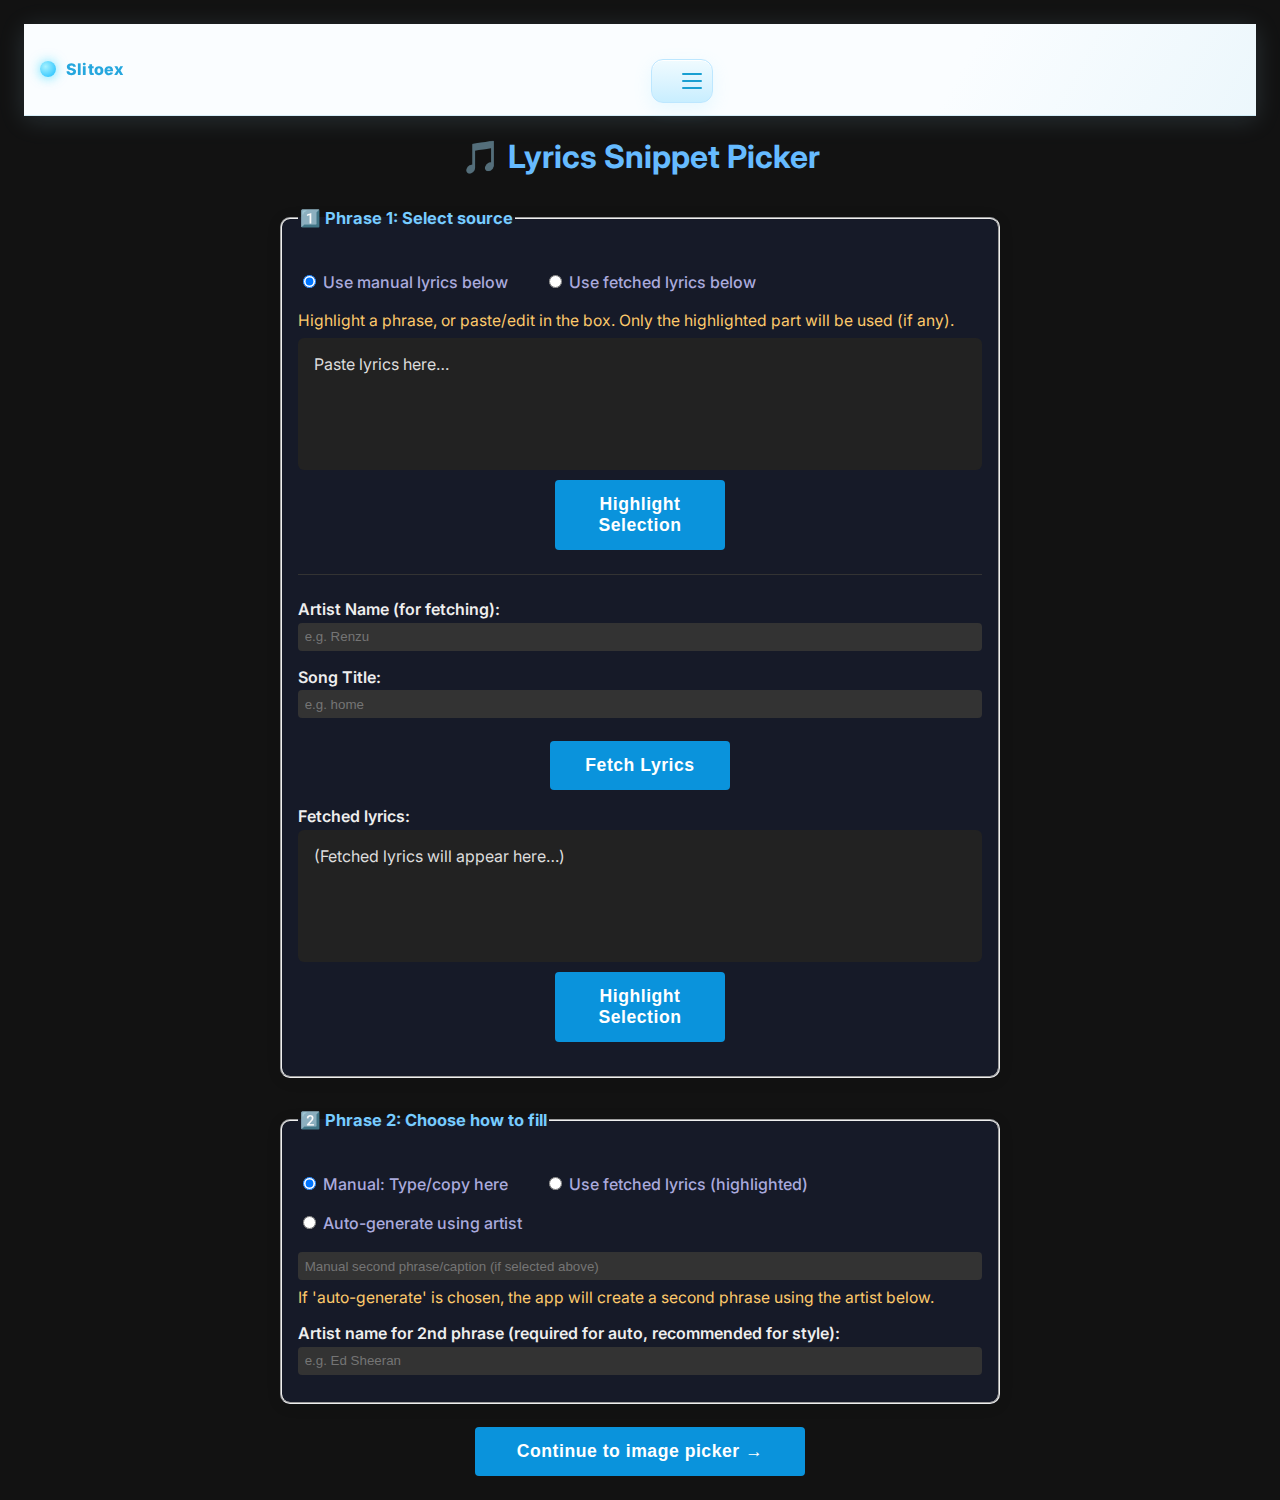
<file: templates/lyrics.html>
<!DOCTYPE html>
<html lang="en">
<head>
  <meta charset="UTF-8"/>
  <meta name="viewport" content="width=device-width, initial-scale=1"/>
  <title>Lyrics Snippet Picker</title>
  <style>
  @import url('https://fonts.googleapis.com/css2?family=Inter:wght@400;600&display=swap');
  body { background:#121212; color:#eee; font-family:'Inter',sans-serif; padding:1em; }
  .container { max-width:720px; margin:0 auto; }
  h1 { text-align:center; color:#6bf; }
  .lyrics-box {
    background:#222; color:#ddd; padding:1em; border-radius:6px;
    min-height:100px; white-space:pre-wrap; overflow:auto;
  }
  label { display:block; margin-top:1em; margin-bottom:0.2em; font-weight:600; }
  input[type=text] {
    width:100%; padding:0.5em; border:none; border-radius:4px;
    background:#333; color:#eee; box-sizing:border-box;
  }
  button {
    margin-top:1.3em; padding:0.8em 1.7em; border:none; border-radius:4px;
    background:#0a93dc; color:#fff; font-size:1.1rem; cursor:pointer;
    transition:background .2s;
    display:block; width:100%; max-width:330px; margin-left:auto; margin-right:auto;
    font-weight:600;
    letter-spacing:0.03em;
  }
  button:hover { background:#097cb0; }
  hr { border:none; border-top:1px solid #333; margin:1.5em 0; }
  mark { background:#ffd54f; color:#000; }
  .choice-group { background:#161a28; border-radius:10px; margin:2em 0 0.7em 0; padding:1.2em 1em 1.7em 1em; box-shadow:0 2px 16px #00131c15;}
  .choice-group legend { color:#7cf; font-size:1.03em; font-weight:700; margin-bottom:0.3em;}
  .radio-row { margin:0.2em 0 1em 0; }
  .radio-row label { font-weight:500; color:#aad; margin-right:2em; display:inline-block;}
  .choice-note { color:#fdc96b; font-size:0.98em; margin-bottom:0.5em; }
  .choice-2-radio-row label { min-width:160px; }
  .lyrics-box[contenteditable="true"]:focus {outline:2px solid #0a93dc;}
  </style>
</head>
<body>

  <header id="slito-header" class="slito-header">

  <a class="slito-brand" href="https://slitoex.dzrenzu.com" aria-label="Slitoex home">
    <span class="slito-brand__orb" aria-hidden="true"></span>
    Slitoex
  </a>

  <button class="slito-burger" aria-label="Open menu" aria-controls="slito-overlay" aria-expanded="false">
    <span class="slito-burger__lines" aria-hidden="true"></span>
  </button>

  <!-- Full-screen overlay menu -->
  <div id="slito-overlay" class="slito-overlay" hidden>
    <div class="slito-overlay__backdrop" data-close></div>

    <nav class="slito-sheet" role="dialog" aria-modal="true" aria-label="Site menu">
      <div class="slito-sheet__top">
        <a class="slito-brand slito-brand--in-sheet" href="https://slitoex.dzrenzu.com">
          <span class="slito-brand__orb" aria-hidden="true"></span>
          Slitoex
        </a>
        <button class="slito-close" aria-label="Close menu" data-close>
          <span class="slito-close__x" aria-hidden="true"></span>
        </button>
      </div>

      <div class="slito-sheet__body">
        <!-- Column 1: Slitoex -->
        <section class="slito-col">
          <h3 class="slito-col__title">Slitoex</h3>
          <ul class="slito-list" role="menu">
            <li role="none">
              <a role="menuitem" href="https://slitoex.dzrenzu.com/" data-nav>Home</a>
            </li>
            <li role="none">
              <a role="menuitem" href="/marketplace" data-nav>Marketplace</a>
            </li>
            <li role="none">
              <a role="menuitem" href="/dashboard" data-nav>Dashboard</a>
            </li>
          </ul>
        </section>

        <!-- Column 2: Dzrenzu -->
        <section class="slito-col">
          <h3 class="slito-col__title">Dzrenzu</h3>
          <ul class="slito-list" role="menu">
            <li role="none">
              <a role="menuitem" href="https://dzrenzu.com" target="_blank" rel="noopener" data-external>Affiliate Program</a>
            </li>
            <li role="none">
            </li>
            <li role="none">
              <a role="menuitem" href="https://dzrenzu.com/beinganartist" target="_blank" rel="noopener" data-external>Being an Artist is easier than ever</a>
            </li>
            <li role="none" aria-disabled="true" class="slito-disabled">
              <span>Slito EX Pro <em class="slito-badge">Coming soon</em></span>
            </li>
          </ul>
        </section>
      </div>

      <footer class="slito-sheet__foot">
        <small>© <span id="slito-year"></span> Slitoex • Crafted by Dzrenzu</small>
      </footer>
    </nav>
  </div>
</header>
<!-- =================== /SLITOEX FULL-SCREEN MENU =================== -->

<script>
document.addEventListener('DOMContentLoaded', () => {
  const h = document.getElementById('slito-header');
  if (h && h.parentElement !== document.body) {
    document.body.insertBefore(h, document.body.firstChild);
  }
});
</script>

<style>
  /* Uses your Inter font + aero/cyan feel */
  :root{
    --slito-cyan-1:#2ad0ff;
    --slito-cyan-2:#57c4ff;
    --slito-teal:#20e6c2;
    --slito-ink:#0b3d54;
    --slito-ink-soft:#257aa3;
    --slito-white:#ffffff;
    --slito-line:rgba(17,159,214,.15);
    --slito-glass:rgba(255,255,255,.75);
    --slito-bg-grad:linear-gradient(140deg,#f6fbff 0%,#d6f2ff 50%,#f3fcff 100%);
  }

  /* ===== Top bar (minimal, matches your vibe) ===== */
  .slito-header{
    position:sticky; top:0; z-index:10000;
    display:flex; align-items:center; justify-content:space-between;
    padding:12px 16px;
    background: linear-gradient(120deg, #fafdff 75%, #ecf7fc 100%);
    border-bottom:1px solid var(--slito-line);
    box-shadow: 0 4px 24px #b0e4ff26;
    backdrop-filter: blur(6px);
  }
  .slito-brand{
    position:relative; display:inline-flex; gap:10px; align-items:center;
    font-weight:800; letter-spacing:.2px; color:#26a7de; text-decoration:none;
  }
  .slito-brand--in-sheet{ color:#0677a8; }
  .slito-brand__orb{
    width:16px; height:16px; border-radius:50%;
    background: radial-gradient(circle at 35% 35%, #a6f1ff 0%, #24c2ff 90%);
    box-shadow: 0 0 12px #26d7ff80, 0 2px 10px #81eaff66;
  }

  /* ===== 3 stripes → X button ===== */
  .slito-burger, .slito-close{
    width:44px; height:44px; display:grid; place-items:center;
    background:linear-gradient(180deg,#f0fbff,#d9f3ff 60%,#c8eeff);
    border:1.5px solid #bde7ff; border-radius:12px; cursor:pointer;
    box-shadow: inset 0 1px 0 #fff, 0 6px 18px #84e3ff2a;
  }
  .slito-burger:focus-visible, .slito-close:focus-visible{ outline:2px solid #53d8ff; outline-offset:2px; }

  .slito-burger__lines, .slito-close__x{
    position:relative; width:20px; height:2px; border-radius:2px; background:#189fd2;
    transition: transform .22s ease, background .2s ease, opacity .2s ease;
  }
  .slito-burger__lines::before, .slito-burger__lines::after{
    content:""; position:absolute; left:0; width:20px; height:2px; border-radius:2px; background:#189fd2;
    transition: transform .22s ease, opacity .2s ease;
  }
  .slito-burger__lines::before{ top:-7px; }
  .slito-burger__lines::after { top: 7px; }

  /* When menu open: morph to X */
  .slito-header.is-open .slito-burger__lines{ background:transparent; }
  .slito-header.is-open .slito-burger__lines::before{ transform: translateY(7px) rotate(45deg); }
  .slito-header.is-open .slito-burger__lines::after { transform: translateY(-7px) rotate(-45deg); }

  /* ===== Full-screen overlay ===== */
  .slito-overlay[hidden]{ display:none; }
  .slito-overlay{
    position:fixed; inset:0; z-index:9999;
    display:grid; grid-template-rows: 1fr; /* sheet sits above backdrop */
  }
  .slito-overlay__backdrop{
    position:absolute; inset:0;
    background:
      radial-gradient(120vw 60vh at 20% -10%, #c3edffcc 0%, #b8e4fa88 60%, transparent 85%),
      radial-gradient(100vw 60vh at 80% 110%, #b3ffe9bb 0%, transparent 70%),
      linear-gradient(135deg, #e7f7ffcc, #c9efffaa 70%);
    backdrop-filter: blur(8px);
  }

  /* ===== Slide-in sheet (fills page; vertical content) ===== */
  .slito-sheet{
    position:relative; inset:0; display:flex; flex-direction:column;
    width:100%; height:100%;
    padding: clamp(14px, 2vw, 22px);
    animation: slitoIn .32s cubic-bezier(.45,0,.15,1);
  }
  @keyframes slitoIn {
    from { opacity:0; transform: translateY(12px); }
    to   { opacity:1; transform: translateY(0); }
  }

  .slito-sheet__top{
    display:flex; align-items:center; justify-content:space-between;
    padding: 6px 2px 8px;
  }

  .slito-sheet__body{
    flex:1;
    display:grid;
    grid-template-columns: repeat(2, minmax(260px, 1fr));
    gap: clamp(16px, 3vw, 28px);
    margin-top: clamp(8px, 1.5vw, 14px);
  }
  @media (max-width: 820px){
    .slito-sheet__body{ grid-template-columns: 1fr; }
  }

  .slito-col{
    background: linear-gradient(120deg, #fafdff 80%, #e1f6ff 100%);
    border: 1.5px solid #c9efff;
    border-radius: 18px;
    padding: clamp(14px, 2vw, 18px);
    box-shadow: 0 6px 26px #b0e4ff26, inset 0 1px 0 #fff;
  }
  .slito-col__title{
    margin:0 0 10px; padding-bottom:8px;
    font: 800 13px/1 Inter, system-ui, -apple-system, Segoe UI, Roboto, Arial, sans-serif;
    text-transform: uppercase; letter-spacing:.14em; color:#1699d2;
    border-bottom:1px dashed #bde7ff;
  }

  .slito-list{ list-style:none; margin:0; padding:0; display:flex; flex-direction:column; gap:8px; }
  .slito-list a{
    display:flex; align-items:center; justify-content:space-between; gap:10px;
    text-decoration:none;
    padding: 12px 14px;
    border-radius: 12px;
    color:#0f5f84; font-weight:800; letter-spacing:.02em;
    background:
      radial-gradient(120px 60px at 30% 15%, #ffffffbb 0%, #ffffff00 65%),
      linear-gradient(180deg, #f0fbff 0%, #d9f3ff 55%, #c8eeff 100%);
    border: 2px solid #bde7ff;
    box-shadow: inset 0 1px 0 #fff, 0 8px 24px #7fe4ff2a, 0 2px 12px #64d9ff18;
    transition: transform .08s ease, box-shadow .22s ease, border-color .18s ease, color .18s ease, background .22s ease;
  }
  .slito-list a:hover{
    transform: translateY(1px);
    color:#07465a;
    border-color:#53d8ff;
    box-shadow: inset 0 1px 0 #fff, 0 14px 32px #86e8ff3b, 0 4px 18px #5bd4ff33;
    background:
      radial-gradient(120px 60px at 32% 14%, #ffffffc6 0%, #ffffff00 65%),
      linear-gradient(180deg, #e9fbff 0%, #d1f3ff 55%, #bfeeff 100%);
  }
  .slito-list a[aria-current="page"],
  .slito-list a.is-active{
    color:#043d52;
    border-color:#21c7ff;
    background:
      radial-gradient(140px 80px at 30% 12%, #ffffffd6 0%, #ffffff00 70%),
      linear-gradient(180deg, #d8f4ff 0%, #bdeaff 55%, #8fddff 100%);
    box-shadow: inset 0 1px 0 #fff, 0 14px 38px #7fe4ff55, 0 6px 20px #5bd4ff3a;
  }

  .slito-disabled{
    opacity:.72;
    color:#598aa3;
    user-select:none;
    display:flex; align-items:center;
  }
  .slito-disabled > span{
    display:flex; align-items:center; gap:.6rem;
    padding: 12px 14px;
    border-radius:12px;
    background: linear-gradient(180deg, #f4faff, #e8f6ff);
    border: 2px dashed #bde7ff;
  }
  .slito-badge{
    font-style: normal;
    font-size: 12px;
    padding:.25rem .5rem;
    border-radius:999px;
    color:#0a5b3f;
    background:linear-gradient(180deg,#effff7,#c6ffe1);
    border:1px solid #9df3cf;
  }

  .slito-sheet__foot{
    margin-top: clamp(10px, 2vw, 16px);
    text-align:center;
    color:#5e8aa0;
  }

  /* Overlay closing affordances */
  .slito-overlay__backdrop[data-close]{ cursor: pointer; }

  /* Body scroll lock when open */
  body.slito-lock{ overflow:hidden; }

  /* Reduce motion respect */
  @media (prefers-reduced-motion: reduce){
    .slito-burger__lines, .slito-close__x,
    .slito-overlay, .slito-sheet, .slito-list a{ transition:none !important; animation:none !important; }
  }
</style>

<script>
  (function(){
    const header   = document.querySelector('.slito-header');
    const burger   = header.querySelector('.slito-burger');
    const overlay  = document.getElementById('slito-overlay');
    const backdrop = overlay.querySelector('.slito-overlay__backdrop');
    const closeBtn = overlay.querySelector('.slito-close');
    const focusablesSel = 'a[href], button:not([disabled]), [tabindex]:not([tabindex="-1"])';

    // Year
    const y = document.getElementById('slito-year');
    if (y) y.textContent = new Date().getFullYear();

    function openMenu(){
      overlay.hidden = false;
      header.classList.add('is-open');
      document.body.classList.add('slito-lock');
      burger.setAttribute('aria-expanded', 'true');

      // focus trap: focus first focusable in sheet
      const first = overlay.querySelector(focusablesSel);
      first && first.focus();
      document.addEventListener('keydown', onKeydown);
      document.addEventListener('focus', trapFocus, true);
    }
    function closeMenu(){
      overlay.hidden = true;
      header.classList.remove('is-open');
      document.body.classList.remove('slito-lock');
      burger.setAttribute('aria-expanded', 'false');
      burger.focus();
      document.removeEventListener('keydown', onKeydown);
      document.removeEventListener('focus', trapFocus, true);
    }
    function onKeydown(e){
      if (e.key === 'Escape') closeMenu();
      if (e.key === 'Tab') {
        // keep focus inside
        const items = overlay.querySelectorAll(focusablesSel);
        if (!items.length) return;
        const first = items[0], last = items[items.length - 1];
        if (e.shiftKey && document.activeElement === first){ last.focus(); e.preventDefault(); }
        else if (!e.shiftKey && document.activeElement === last){ first.focus(); e.preventDefault(); }
      }
    }
    function trapFocus(e){
      if (!overlay.hidden && !overlay.contains(e.target)) {
        const first = overlay.querySelector(focusablesSel);
        first && first.focus();
      }
    }

    burger.addEventListener('click', () => (overlay.hidden ? openMenu() : closeMenu()));
    backdrop.addEventListener('click', closeMenu);
    closeBtn.addEventListener('click', closeMenu);

    // Close when a menu link is clicked (use data-nav / data-external)
    overlay.addEventListener('click', (e)=>{
      const link = e.target.closest('a[data-nav], a[data-external]');
      if (link) closeMenu();
    });

    // Active link highlight for internal paths
    (function highlightActive(){
      try{
        const here = location.pathname.replace(/\/+$/, '') || '/';
        const links = overlay.querySelectorAll('a[data-nav]');
        links.forEach(a=>{
          const path = a.getAttribute('href');
          if (!path || !path.startsWith('/')) return;
          const norm = path.replace(/\/+$/, '') || '/';
          if (here === norm || (norm !== '/' && here.startsWith(norm))) {
            a.classList.add('is-active');
            a.setAttribute('aria-current', 'page');
          }
        });
      }catch(_){}
    })();
  })();
</script>

  <div class="container">
    <h1>🎵 Lyrics Snippet Picker</h1>

    <fieldset class="choice-group">
      <legend>1️⃣ Phrase 1: Select source</legend>
      <div class="radio-row">
        <label><input type="radio" name="phrase1-choice" value="manual" checked> Use manual lyrics below</label>
        <label><input type="radio" name="phrase1-choice" value="fetched"> Use fetched lyrics below</label>
      </div>
      <div class="choice-note">Highlight a phrase, or paste/edit in the box. Only the highlighted part will be used (if any).</div>
      <div id="manual-lyrics" class="lyrics-box" contenteditable="true">Paste lyrics here…</div>
      <button id="highlight-manual" type="button" style="margin-top:0.6em; margin-bottom:0.4em; max-width:170px;">Highlight Selection</button>
      <hr>
      <label>Artist Name (for fetching):</label>
      <input type="text" id="artist-input" placeholder="e.g. Renzu"/>
      <label>Song Title:</label>
      <input type="text" id="title-input" placeholder="e.g. home"/>
      <button id="fetch-lyrics" type="button" style="max-width:180px;">Fetch Lyrics</button>
      <div id="fetch-error" style="color:#f77; font-size:0.97em;"></div>
      <label style="margin-top:1em;">Fetched lyrics:</label>
      <div id="fetched-lyrics" class="lyrics-box">(Fetched lyrics will appear here…)</div>
      <button id="highlight-fetched" type="button" style="margin-top:0.6em; margin-bottom:0.4em; max-width:170px;">Highlight Selection</button>
    </fieldset>

    <fieldset class="choice-group">
      <legend>2️⃣ Phrase 2: Choose how to fill</legend>
      <div class="radio-row choice-2-radio-row">
        <label><input type="radio" name="phrase2-choice" value="manual" checked> Manual: Type/copy here</label>
        <label><input type="radio" name="phrase2-choice" value="fetched"> Use fetched lyrics (highlighted)</label>
        <label><input type="radio" name="phrase2-choice" value="auto"> Auto-generate using artist</label>
      </div>
      <input id="lyric-second-phrase-input" type="text" maxlength="220" placeholder="Manual second phrase/caption (if selected above)"/>
      <div class="choice-note" style="margin-top:0.5em;">If 'auto-generate' is chosen, the app will create a second phrase using the artist below.</div>
      <label for="lyric-artist-input" style="margin-top:1em;">Artist name for 2nd phrase (required for auto, recommended for style):</label>
      <input id="lyric-artist-input" type="text" maxlength="60" placeholder="e.g. Ed Sheeran"/>
    </fieldset>

    <button id="lyric-continue-btn" type="button">Continue to image picker &rarr;</button>
  </div>

  <script>
    // Highlight helper
    function surroundSelection(containerId) {
      const container = document.getElementById(containerId);
      const sel = window.getSelection();
      if (!sel.rangeCount) return alert('Select some text first!');
      const range = sel.getRangeAt(0);
      if (!container.contains(range.commonAncestorContainer)) {
        return alert('Select text inside the lyrics box.');
      }
      const mark = document.createElement('mark');
      try {
        range.surroundContents(mark);
      } catch {
        alert('Cannot highlight that selection. Make sure it’s continuous text.');
      }
      sel.removeAllRanges();
    }

    document.getElementById('highlight-manual')
      .addEventListener('click', () => surroundSelection('manual-lyrics'));
    document.getElementById('highlight-fetched')
      .addEventListener('click', () => surroundSelection('fetched-lyrics'));

    // Genius lyrics fetch
    document.getElementById('fetch-lyrics').addEventListener('click', async function() {
      const a = document.getElementById('artist-input').value.trim();
      const t = document.getElementById('title-input').value.trim();
      const errorBox = document.getElementById('fetch-error');
      if (!a||!t) return errorBox.textContent = 'Enter both artist and song title.';
      errorBox.textContent = '';
      const box = document.getElementById('fetched-lyrics');
      box.textContent = 'Loading…';
      try {
        const res = await fetch(`/api/lyrics/genius?artist=${encodeURIComponent(a)}&title=${encodeURIComponent(t)}`);
        const j   = await res.json();
        if (j.error) box.textContent = `Error: ${j.error}`;
        else         box.textContent = j.lyrics;
      } catch(e) {
        box.textContent = 'Error fetching lyrics.';
        errorBox.textContent = 'Network or server error.';
      }
    });

    // Autofill artist2 when artist is typed (for user help)
    document.getElementById('artist-input').addEventListener('input', e => {
      const val = e.target.value;
      const art2 = document.getElementById('lyric-artist-input');
      if (!art2.value) art2.value = val;
    });

    document.getElementById('lyric-continue-btn').addEventListener('click', function() {
      // --- Phrase 1
      let phrase1 = '';
      const p1choice = document.querySelector('input[name="phrase1-choice"]:checked').value;
      if (p1choice === 'manual') {
        const manual = document.getElementById('manual-lyrics');
        const mMark = manual.querySelector('mark');
        if (mMark && mMark.innerText.trim()) phrase1 = mMark.innerText.trim();
        else phrase1 = manual.innerText.trim();
        if (!phrase1 || phrase1 === 'Paste lyrics here…') {
          alert('Enter or paste manual lyrics and/or highlight a phrase.');
          return;
        }
      } else {
        const fetched = document.getElementById('fetched-lyrics');
        const fMark = fetched.querySelector('mark');
        if (fMark && fMark.innerText.trim()) phrase1 = fMark.innerText.trim();
        else phrase1 = fetched.innerText.trim();
        if (!phrase1 || phrase1.includes('Fetched lyrics') || phrase1.includes('Loading…')) {
          alert('Fetch lyrics first and/or highlight a phrase.');
          return;
        }
      }
      // --- Phrase 2
      let phrase2 = '';
      let artist2 = document.getElementById('lyric-artist-input').value.trim();
      const p2choice = document.querySelector('input[name="phrase2-choice"]:checked').value;

      if (p2choice === 'manual') {
        phrase2 = document.getElementById('lyric-second-phrase-input').value.trim();
        if (!phrase2) {
          alert('Please enter your manual second phrase.');
          return;
        }
      } else if (p2choice === 'fetched') {
        const fetched = document.getElementById('fetched-lyrics');
        const fMark = fetched.querySelector('mark');
        if (fMark && fMark.innerText.trim()) phrase2 = fMark.innerText.trim();
        else phrase2 = fetched.innerText.trim();
        if (!phrase2 || phrase2.includes('Fetched lyrics') || phrase2.includes('Loading…')) {
          alert('Fetch lyrics and/or highlight a phrase for phrase 2.');
          return;
        }
      } else if (p2choice === 'auto') {
        if (!artist2) {
          alert('Please enter the artist name for the auto-generated phrase.');
          return;
        }
        // phrase2 left blank on purpose for app to fill with template later.
        phrase2 = '';
      }

      // Save everything to localStorage for the main app:
      localStorage.setItem('lyricSnippet', phrase1);
      if (artist2) localStorage.setItem('lyricArtist', artist2);
      else localStorage.removeItem('lyricArtist');
      if (phrase2 && p2choice !== 'auto') localStorage.setItem('lyricSecond', phrase2);
      else localStorage.removeItem('lyricSecond');
      localStorage.setItem('lyricSecondMode', p2choice);

      window.location.href = '/';
    });
  </script>
</body>
</html>
</file>
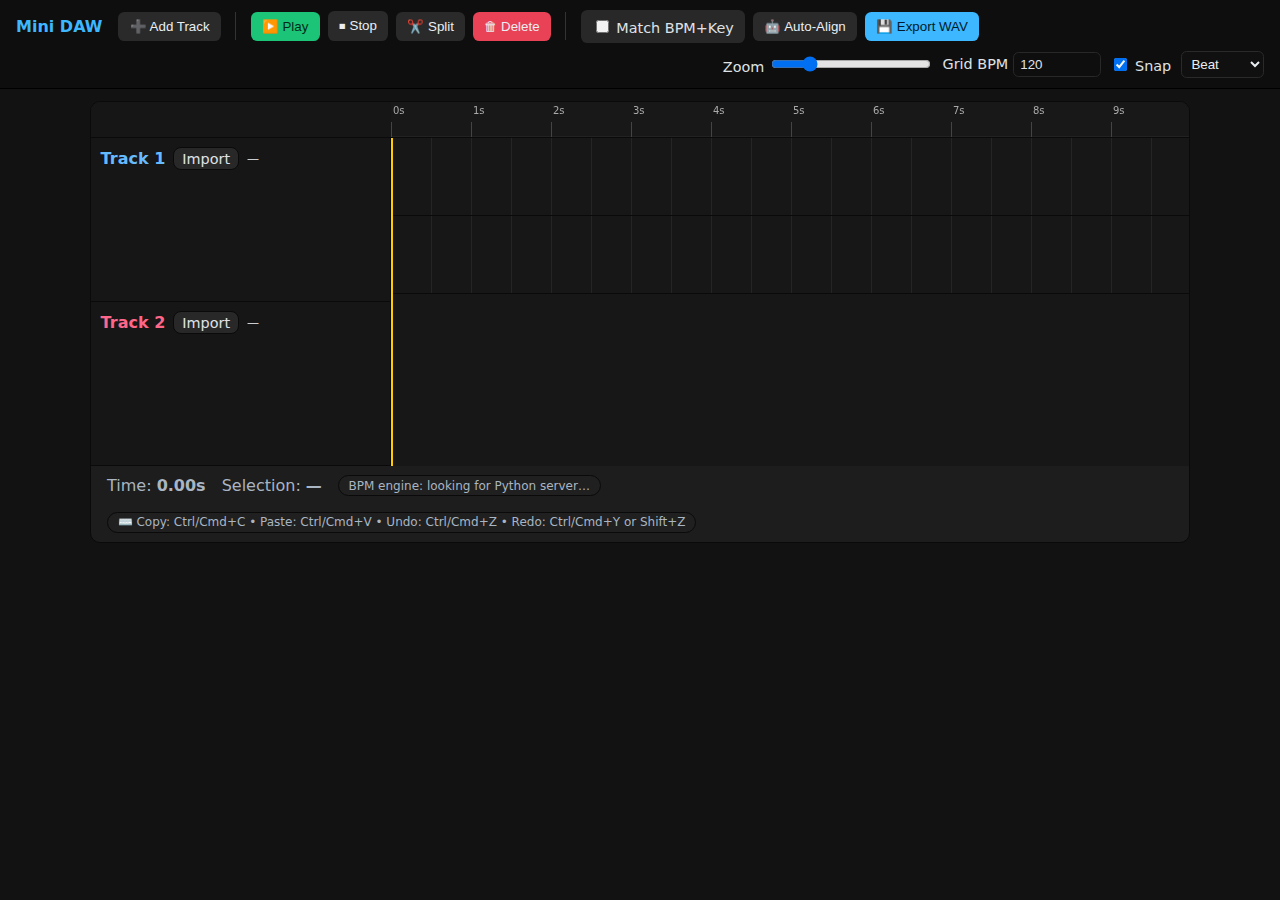
<file: templates/remix.html>
<!DOCTYPE html>
<html lang="en">
<head>
<meta charset="UTF-8" />
<title>Mini DAW – Serato-style BPM Detection</title>
<meta name="viewport" content="width=device-width, initial-scale=1" />
<style>
  :root{ --bg:#121212;--panel:#1d1d1d;--grid:#252525;--accent:#3db7ff;--accent2:#1bc477;--text:#e9eef3; --pxGrid:80px; --leftCol:300px;}
  *{box-sizing:border-box}
  body{margin:0;font-family:Inter,system-ui,Arial,sans-serif;background:#121212;color:var(--text)}
  header{display:flex;flex-wrap:wrap;gap:.5rem;align-items:center;padding:.6rem 1rem;background:#0e0e0e;border-bottom:1px solid #000;position:sticky;top:0;z-index:100}
  header h1{font-size:1rem;font-weight:600;margin:0 .5rem 0 0;color:#3db7ff}
  .btn{padding:.45rem .7rem;border:0;border-radius:.4rem;background:#2a2a2a;color:var(--text);cursor:pointer}
  .btn.good{background:#1bc477;color:#012b17}
  .btn.primary{background:#3db7ff;color:#001a2a}
  .btn.danger{background:#e94256}
  .sep{width:1px;height:28px;background:#333;margin:0 .4rem}
  .wrap{max-width:1100px;margin:12px auto}
  .panel{background:var(--panel);border-radius:10px;border:1px solid #0a0a0a;overflow:hidden}
  .timeline-wrap{position:relative;display:grid;grid-template-columns: var(--leftCol) 1fr;grid-template-rows: 36px auto}
  .ruler-left{grid-column:1;grid-row:1;background:#161616;border-bottom:1px solid #0a0a0a}
  .titles{grid-column:1;grid-row:2;background:#161616;border-right:1px solid #0a0a0a;overflow:auto;max-height:600px}
  .ruler{grid-column:2;grid-row:1;position:relative;background:#161616;border-bottom:1px solid #0a0a0a;overflow:hidden}
  .ruler canvas{position:absolute;top:0;left:0}
  .timelines{grid-column:2;grid-row:2;position:relative;overflow:auto;max-height:600px;background:#171717}
  .playhead{position:absolute;top:0;bottom:0;width:2px;background:#ffcc00;z-index:50;pointer-events:none}
  .title-row{min-height:164px;display:block;padding:.6rem;border-bottom:1px solid #0a0a0a}
  .title-head{display:flex;align-items:center;gap:.5rem;flex-wrap:wrap}
  .title-row input[type=file]{display:none}
  .meta{font-size:.75rem;opacity:.85}
  .pill{background:#2a2a2a;border:1px solid #0a0a0a;border-radius:8px;padding:.15rem .5rem}
  .fx-panel{margin:.5rem 0 .2rem 0;border:1px solid #0a0a0a;border-radius:8px;background:#131313}
  .fx-panel summary{cursor:pointer;list-style:none}
  .fx-panel summary::-webkit-details-marker{display:none}
  .fx-panel .fx-grid{display:grid;grid-template-columns:1fr;gap:.4rem;padding:.5rem}
  .fx-row{display:grid;grid-template-columns:110px 1fr 56px;gap:.4rem;align-items:center}
  .fx-row .label{font-size:.8rem;opacity:.9}
  .fx-row input[type=range]{width:100%}
  .chip{display:inline-flex;align-items:center;gap:.35rem;background:#202020;border:1px solid #0a0a0a;border-radius:999px;padding:.15rem .6rem;font-size:.75rem}
  .lanes{position:relative}
  .lane{position:relative;height:78px;border-bottom:1px solid #0a0a0a;background:repeating-linear-gradient(90deg,var(--grid) 0,var(--grid) 1px,transparent 1px,transparent calc(var(--pxGrid)))}
  .clip{position:absolute;top:14px;height:50px;border-radius:6px;border:1px solid #000;color:#001;cursor:grab;will-change:transform,width}
  .clip .label{position:absolute;left:8px;bottom:6px;font-size:.75rem;color:#012;background:#ffffff90;border-radius:4px;padding:1px 6px}
  .clip.selected{outline:2px solid #fff}
  .clip .wave{position:absolute;inset:0;border-radius:6px;opacity:.75}
  .clip .handle{position:absolute;top:0;width:8px;height:100%;cursor:ew-resize;background:#00000022}
  .clip .handle.l{left:-2px}.clip .handle.r{right:-2px}
  .status{padding:.6rem 1rem;color:#a9b5c2;display:flex;gap:1rem;flex-wrap:wrap;align-items:center}
  label{font-size:.9rem;opacity:.95}
  input[type="number"]{width:5.5rem;padding:.25rem .4rem;background:#0f0f0f;color:var(--text);border:1px solid #2a2a2a;border-radius:.35rem}
  input[type="range"]{width:160px}
  select{background:#101010;color:var(--text);border:1px solid #2a2a2a;border-radius:.35rem;padding:.25rem .35rem}
  .chip input[type="number"]{width:4.5rem}
  .chip .btn{padding:.25rem .5rem;font-size:.75rem}
</style>
</head>
<body>
<header>
  <h1>Mini DAW</h1>
  <button id="addTrack" class="btn">➕ Add Track</button>
  <div class="sep"></div>
  <button id="play" class="btn good">▶️ Play</button>
  <button id="stop" class="btn">⏹ Stop</button>
  <button id="split" class="btn">✂️ Split</button>
  <button id="del" class="btn danger">🗑 Delete</button>
  <div class="sep"></div>
  <label class="btn"><input id="match" type="checkbox"> Match BPM+Key</label>
  <button id="autoAlign" class="btn">🤖 Auto-Align</button>
  <button id="export" class="btn primary">💾 Export WAV</button>
  <div style="margin-left:auto;display:flex;gap:.6rem;align-items:center">
    <label>Zoom <input id="zoom" type="range" min="20" max="300" step="1" value="80"></label>
    <label>Grid BPM <input id="bpmGrid" type="number" min="30" max="240" value="120"></label>
    <label><input id="snap" type="checkbox" checked> Snap</label>
    <select id="snapMode">
      <option value="sec">Second</option>
      <option value="beat" selected>Beat</option>
      <option value="1/4">1/4 Beat</option>
    </select>
  </div>
</header>

<div class="wrap panel">
  <div class="timeline-wrap">
    <div class="ruler-left"></div>
    <div class="titles" id="titles"></div>
    <div class="ruler"><canvas id="ruler"></canvas></div>
    <div class="timelines" id="timelines">
      <div class="lanes" id="lanes"></div>
      <div class="playhead" id="playhead"></div>
    </div>
  </div>
  <div class="status">
    <span>Time: <strong id="time">0.00s</strong></span>
    <span>Selection: <strong id="selInfo">—</strong></span>
    <span id="bpmEngine" class="chip">BPM engine: looking for Python server…</span>
    <span class="chip">⌨️ Copy: Ctrl/Cmd+C • Paste: Ctrl/Cmd+V • Undo: Ctrl/Cmd+Z • Redo: Ctrl/Cmd+Y or Shift+Z</span>
  </div>
</div>

<script type="module">
/* ============================================================
   GLOBALS + UTILS
   ============================================================ */
const $ = s => document.querySelector(s);
const audioCtx = new (window.AudioContext||window.webkitAudioContext)();
let serverOK = false;

let timeline = { pxPerSecond: 80, playing:false, startPlayPos:0, startCtxTime:0, scrollX:0, scrollY:0 };
let arrangement = { tracks:[], length:60 };
const COLORS = ['#6bf','#f68','#9f6','#ffb347','#c79cff','#5ff1e0'];
let trackId=1, clipId=1, selected=null;
let refBpm=null, refKey=null;

const undoStack=[]; const redoStack=[]; let suppressHistory=false; let clipboard=null;
const clipBuffers=new Map();

function snapshot(){ return JSON.parse(JSON.stringify({ arrangement, refBpm, refKey, trackId, clipId, selected })); }
function restore(state){ arrangement = state.arrangement; refBpm=state.refBpm; refKey=state.refKey; trackId=state.trackId; clipId=state.clipId; selected=state.selected; renderTracks(); }
function pushHistory(){ if(suppressHistory) return; undoStack.push(snapshot()); redoStack.length=0; }

function secondsToX(s){ return s * timeline.pxPerSecond; }
function xToSeconds(x){ return x / timeline.pxPerSecond; }
const clamp=(x,a,b)=>Math.min(b,Math.max(a,x));
const format = s => `${Math.max(0,s).toFixed(2)}s`;
function beatsToSeconds(b){ return 60/Number($('#bpmGrid').value) * b; }
const MIN_CLIP_LEN = 0.05;

/* ========================== GRID + RULER ========================== */
function updateGridBackground(){
  let px;
  const mode = $('#snapMode').value;
  if(mode==='sec') px = timeline.pxPerSecond * 1;
  else if(mode==='1/4') px = secondsToX(beatsToSeconds(0.25));
  else px = secondsToX(beatsToSeconds(1));
  document.documentElement.style.setProperty('--pxGrid', `${px}px`);
}
function niceSecondStep(){
  const candidates=[0.1,0.2,0.5,1,2,5,10,15,30,60];
  for(const s of candidates){ if(timeline.pxPerSecond*s >= 60) return s; }
  return 120;
}
function drawRuler(){
  const cvs=$('#ruler'); const width=Math.max(800, secondsToX(arrangement.length));
  cvs.width=width; cvs.height=36;
  const ctx=cvs.getContext('2d'); ctx.clearRect(0,0,width,36);
  ctx.fillStyle='#181818'; ctx.fillRect(0,0,width,36);
  const step = niceSecondStep();
  ctx.fillStyle='#222'; ctx.fillRect(0,34,width,2);
  ctx.textBaseline='top'; ctx.font='10px system-ui';
  for(let s=0; s<=arrangement.length; s+=step){
    const x=Math.round(secondsToX(s));
    ctx.fillStyle='#444'; ctx.fillRect(x,20,1,16);
    ctx.fillStyle='#aaa'; ctx.fillText(`${s.toFixed( (step<1)?1:0 )}s`, x+2, 4);
  }
  cvs.style.marginLeft = -timeline.scrollX+'px';
  positionPlayhead();
}

/* ========================== TRACKS + CLIPS ========================== */
function addTrack(){
  arrangement.tracks.push({ id:trackId++, name:`Track ${arrangement.tracks.length+1}`, color:COLORS[arrangement.tracks.length%COLORS.length], clip:null });
  renderTracks();
}
async function decodeFile(f){ const ab=await f.arrayBuffer(); return await audioCtx.decodeAudioData(ab); }
function buildPeaks(buffer, samples=1000){
  const ch=buffer.getChannelData(0), step=Math.ceil(ch.length/samples), peaks=[];
  for(let i=0;i<samples;i++){
    const s=i*step, e=Math.min((i+1)*step,ch.length);
    let min=1,max=-1; for(let j=s;j<e;j++){ const v=ch[j]; if(v>max)max=v; if(v<min)min=v; }
    peaks.push({min,max});
  } return peaks;
}
const clipLen = c => c.srcEnd - c.srcStart;
function ensureLength(end){ if(end>arrangement.length){ arrangement.length=Math.ceil(end+4); drawRuler(); } }

function drawPeaks(canvas, peaks, color){
  const ctx=canvas.getContext('2d'), w=canvas.width, h=canvas.height, mid=h/2, n=peaks.length, bar=w/n;
  ctx.clearRect(0,0,w,h); ctx.fillStyle=color;
  for(let i=0;i<n;i++){ const {min,max}=peaks[i]; const y1=mid+min*mid, y2=mid+max*mid; ctx.fillRect(i*bar, y1, Math.max(1,bar-0.5), Math.max(1,y2-y1)); }
}

function renderTracks(){
  updateGridBackground();
  const titles=$('#titles'), lanesWrap=$('#lanes'), timelines=$('#timelines');
  const keepX = timelines.scrollLeft, keepY = timelines.scrollTop;
  titles.innerHTML=''; lanesWrap.innerHTML='';

  arrangement.tracks.forEach(t=>{
    const title=document.createElement('div'); title.className='title-row';
    const metaStr = t.clip?`BPM: ${t.clip.bpmDetected}`:'—';
    title.innerHTML=`
      <div class="title-head">
        <strong style="color:${t.color}">${t.name}</strong>
        <label class="btn pill">Import<input type="file" accept="audio/*"></label>
        <div class="meta" id="meta-${t.id}">${metaStr}</div>
      </div>
    `;
    // File import handler gets patched later (Part 3)
    titles.appendChild(title);

    const lane=document.createElement('div'); lane.className='lane';
    lane.style.width = secondsToX(arrangement.length)+'px';
    if(t.clip){
      const c=t.clip, w = Math.max(20, secondsToX(clipLen(c)));
      const el=document.createElement('div'); el.className='clip';
      el.style.transform = `translateX(${secondsToX(c.pos)}px)`; el.style.width = `${w}px`; el.style.background = t.color;
      if(selected?.trackId===t.id) el.classList.add('selected');
      const wave=document.createElement('canvas'); wave.className='wave';
      wave.width = Math.max(60, secondsToX(clipLen(c))); wave.height=50;
      el.appendChild(wave); drawPeaks(wave, c.peaks, '#00000048');
      const label=document.createElement('div'); label.className='label'; label.textContent=c.name; el.appendChild(label);
      lane.appendChild(el);
    }
    lanesWrap.appendChild(lane);
  });
  drawRuler();
}

/* ========================== PLAYHEAD + TRANSPORT ========================== */
function getPlayhead(){ if(!timeline.playing) return timeline.startPlayPos; return timeline.startPlayPos + (audioCtx.currentTime - timeline.startCtxTime); }
function setPlayhead(sec){ timeline.startPlayPos = clamp(sec,0,arrangement.length); if(!timeline.playing) positionPlayhead(); $('#time').textContent = format(sec); }
function positionPlayhead(){ const scroller = document.getElementById('timelines'); const x = secondsToX(getPlayhead()) - scroller.scrollLeft; document.getElementById('playhead').style.left = `${x}px`; }

let scheduled=[];
function stopPlayback(updateTimeText=true){
  scheduled.forEach(n=>{ try{n.stop(0)}catch{} }); scheduled=[];
  timeline.playing=false;
  if(updateTimeText) $('#time').textContent = format(getPlayhead());
  positionPlayhead();
}
function play(){
  if(timeline.playing) return;
  timeline.playing=true; timeline.startCtxTime=audioCtx.currentTime;
  const when0=audioCtx.currentTime + 0.05, from=timeline.startPlayPos;
  arrangement.tracks.forEach(t=>{
    const c=t.clip; if(!c) return;
    const len=clipLen(c), start=c.pos, end=start+len; if(end<=from) return;
    const delay=Math.max(0,start-from), playAt=when0+delay;
    const srcOffset=(from>start)?(c.srcStart+(from-start)):c.srcStart;
    const dur=Math.max(0.0001, len - Math.max(0, from-start));
    const node=audioCtx.createBufferSource(); node.buffer=c.buffer;
    node.connect(audioCtx.destination);
    try{ node.start(playAt, srcOffset, dur); scheduled.push(node);}catch(e){}
  });
  const tick=()=>{ if(!timeline.playing) return;
    $('#time').textContent = format(getPlayhead()); positionPlayhead();
    if(getPlayhead()>=arrangement.length){ stopPlayback(); return; }
    requestAnimationFrame(tick);
  };
  requestAnimationFrame(tick);
}
/* ============================================================
   SERATO-STYLE TEMPO DETECTOR
   ============================================================ */

// helper: fold BPM into range (avoid half/double errors)
function foldBpm(b, lo=70, hi=180){
  if(!isFinite(b)||b<=0) return 0;
  while(b>hi) b/=2;
  while(b<lo) b*=2;
  return Math.round(b);
}

// call Python server for one segment
async function analyzeSegment(file, startSec, durSec){
  const fd=new FormData();
  fd.append("file", file);
  fd.append("start", startSec);
  fd.append("duration", durSec);
  try{
    const res=await fetch("/api/analyze",{method:"POST",body:fd});
    if(!res.ok) throw new Error("bad HTTP");
    return await res.json();
  }catch(e){ console.warn("segment fail",e); return null; }
}

// consensus from multiple candidates
function consensusBpm(cands){
  if(!cands.length) return {bpm:120, confidence:0};
  const folded=cands.map(c=>foldBpm(c));
  const freq={};
  folded.forEach(f=>{ if(f) freq[f]=(freq[f]||0)+1; });
  let best=null,bestCnt=-1;
  Object.entries(freq).forEach(([b,c])=>{
    if(c>bestCnt){ best=Number(b); bestCnt=c; }
  });
  return {bpm:best||120, confidence:bestCnt/cands.length};
}

// onset-based anchor (very simple: RMS threshold)
function estimateBeatGridAnchor(buf){
  const ch=buf.getChannelData(0);
  let rms=0; for(let i=0;i<ch.length;i++){ rms+=ch[i]*ch[i]; }
  rms=Math.sqrt(rms/ch.length)||1;
  for(let i=0;i<ch.length;i++){
    if(Math.abs(ch[i])>rms*2.5) return i/buf.sampleRate;
  }
  return 0;
}

// full detector: segment + consensus + onset anchor
async function detectTempoSeratoStyle(file, buf){
  const dur=buf.duration;
  const window=20; // 20s chunks
  const segs=[];
  for(let t=0;t<dur;t+=window){
    const r=await analyzeSegment(file,t,window);
    if(r&&r.bpm) segs.push(r.bpm);
  }
  let {bpm,confidence}=consensusBpm(segs);
  if(!bpm||bpm<=0){
    // fallback: web-audio-beat-detector
    try{
      const mod=await import("https://cdn.skypack.dev/web-audio-beat-detector@8");
      bpm=foldBpm(await mod.analyze(buf));
      confidence=0.25;
    }catch{ bpm=120; confidence=0; }
  }
  const anchor=estimateBeatGridAnchor(buf);
  return {bpm,confidence,anchor};
}

/* ============================================================
   FILE IMPORT HANDLER (uses new detector)
   ============================================================ */

function wireImportHandler(titleEl,track){
  titleEl.querySelector('input[type=file]').addEventListener('change', async e=>{
    const f=e.target.files?.[0]; if(!f) return;
    const buf=await decodeFile(f);

    // detect tempo/key
    const {bpm,confidence,anchor} = await detectTempoSeratoStyle(f,buf);
    if(refBpm==null){
      refBpm=bpm;
      $('#bpmGrid').value=String(bpm);
    }
    const clip={
      id:clipId++, name:f.name, buffer:buf, origFile:f,
      bpmDetected:bpm, bpmAlias:bpm,
      srcStart:0, srcEnd:buf.duration,
      pos:anchor,
      peaks:buildPeaks(buf,1200)
    };
    track.clip=clip;
    clipBuffers.set(clip.id,{buffer:buf,peaks:clip.peaks,origFile:f});
    ensureLength(clip.pos+clipLen(clip));
    document.getElementById('meta-'+track.id).textContent=`BPM: ${bpm} (conf ${confidence.toFixed(2)})`;
    pushHistory(); renderTracks();
  });
}

// patch renderTracks so it wires handler
const _renderTracks=renderTracks;
renderTracks=function(){
  updateGridBackground();
  const titles=$('#titles'); const lanesWrap=$('#lanes');
  const timelines=$('#timelines');
  const keepX=timelines.scrollLeft, keepY=timelines.scrollTop;
  titles.innerHTML=''; lanesWrap.innerHTML='';
  arrangement.tracks.forEach(t=>{
    const title=document.createElement('div'); title.className='title-row';
    title.innerHTML=`
      <div class="title-head">
        <strong style="color:${t.color}">${t.name}</strong>
        <label class="btn pill">Import<input type="file" accept="audio/*"></label>
        <div class="meta" id="meta-${t.id}">${t.clip?('BPM: '+t.clip.bpmDetected):'—'}</div>
      </div>`;
    wireImportHandler(title,t);
    titles.appendChild(title);

    const lane=document.createElement('div'); lane.className='lane';
    lane.style.width=secondsToX(arrangement.length)+'px';
    if(t.clip){
      const c=t.clip, w=Math.max(20,secondsToX(clipLen(c)));
      const el=document.createElement('div'); el.className='clip';
      el.style.transform=`translateX(${secondsToX(c.pos)}px)`; el.style.width=`${w}px`; el.style.background=t.color;
      const wave=document.createElement('canvas'); wave.className='wave';
      wave.width=Math.max(60,secondsToX(clipLen(c))); wave.height=50;
      el.appendChild(wave); drawPeaks(wave,c.peaks,'#00000048');
      const label=document.createElement('div'); label.className='label'; label.textContent=c.name; el.appendChild(label);
      lane.appendChild(el);
    }
    lanesWrap.appendChild(lane);
  });
  drawRuler();
}
/* ============================================================
   CONTROLS + SHORTCUTS
   ============================================================ */
$('#addTrack').onclick=()=>{ pushHistory(); addTrack(); };
$('#play').onclick=()=>{ audioCtx.resume(); play(); };
$('#stop').onclick=()=>stopPlayback();

window.addEventListener('keydown',e=>{
  if(e.metaKey||e.ctrlKey){
    if(e.key.toLowerCase()==='z' && !e.shiftKey){
      e.preventDefault();
      if(undoStack.length){ const cur=snapshot(); const s=undoStack.pop(); redoStack.push(cur); restore(s); }
    }
    if((e.key.toLowerCase()==='y') || (e.key.toLowerCase()==='z' && e.shiftKey)){
      e.preventDefault();
      if(redoStack.length){ const cur=snapshot(); const s=redoStack.pop(); undoStack.push(cur); restore(s); }
    }
  }
});

/* ============================================================
   INIT
   ============================================================ */
function init(){
  timeline.pxPerSecond = Number($('#zoom').value);
  pushHistory(); addTrack(); addTrack();
  updateGridBackground(); renderTracks();
}
init();
</script>
</body>
</html>
</file>
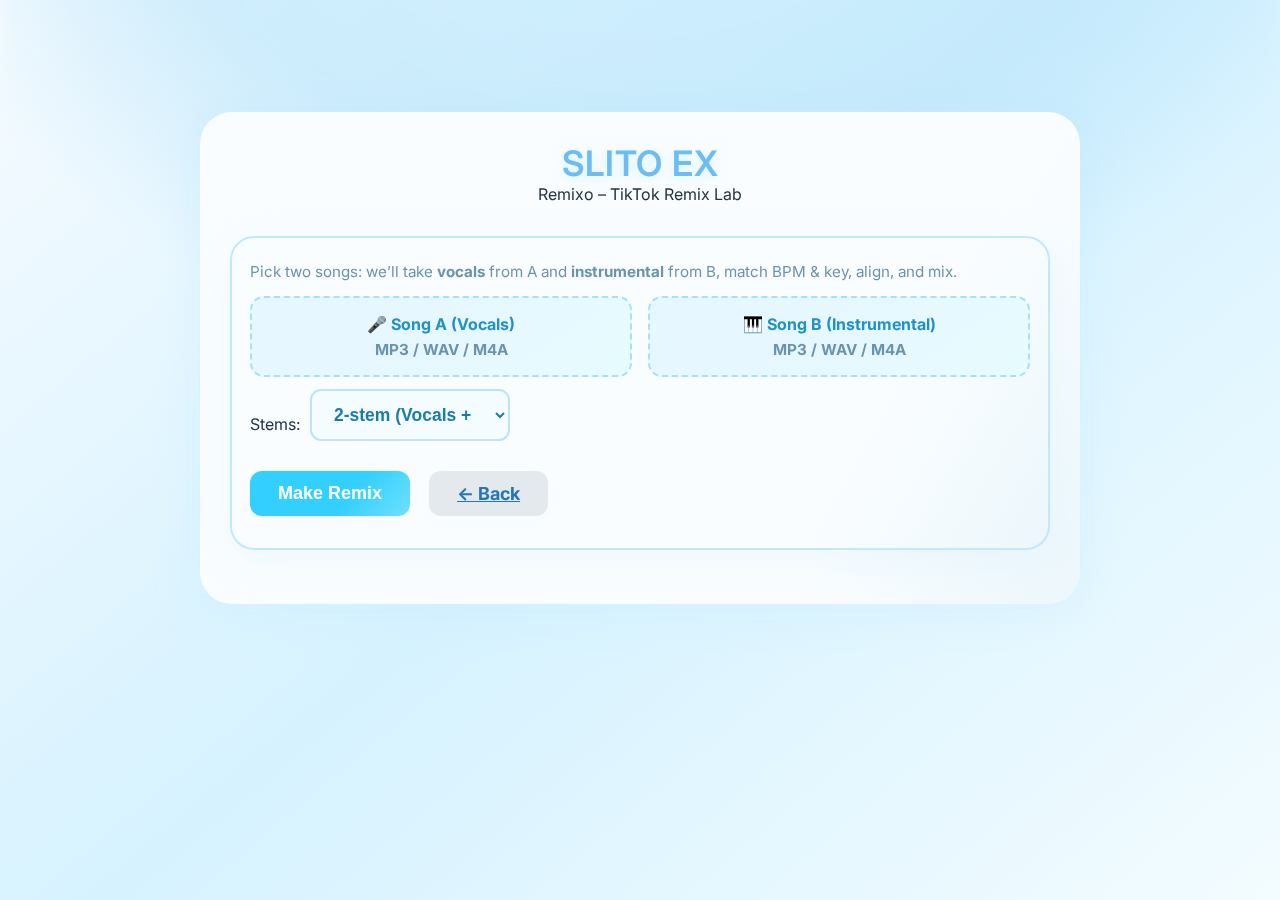
<file: templates/splitter.html>
<!DOCTYPE html>
<html lang="en">
<head>
  <meta charset="UTF-8" />
  <meta name="viewport" content="width=device-width, initial-scale=1" />
  <title>Remixo – TikTok Remix Lab</title>
  <link rel="stylesheet" href="/static/style.css" />
  <link rel="preconnect" href="https://fonts.googleapis.com" />
  <link rel="preconnect" href="https://fonts.gstatic.com" crossorigin />
  <link href="https://fonts.googleapis.com/css2?family=Inter:wght@400;600;700&display=swap" rel="stylesheet" />
  <style>
    .card { max-width: 820px; margin: 24px auto; padding: 18px 18px 6px 18px; background: linear-gradient(120deg, #fafdff 75%, #ecf7fc 100%); border-radius: 24px; border: 2px solid #bfe9ff; box-shadow: 0 10px 38px #b0e4ff2e; }
    .uploader { display: grid; grid-template-columns: 1fr 1fr; gap: 16px; margin: 12px 0 10px 0; }
    @media (max-width: 760px) { .uploader { grid-template-columns: 1fr; } }
    .drop { border: 2px dashed #a8e0f7; border-radius: 14px; padding: 16px; text-align: center; background: linear-gradient(145deg, #e6f7ff 40%, #e7fcff 100%); color: #2291c8; font-weight: 700; }
    .drop input { display: none; }
    .hint { color:#6a94ad; font-size:.95rem; margin-top:6px; }
    .row { display:flex; flex-wrap:wrap; align-items:center; gap:10px; margin: 12px 0; }
    #result { display:none; margin-top: 10px; }
    audio { width: 100%; margin-top: 8px; }
    #mega-overlay { display:none; position:fixed; inset:0; background:rgba(10,10,10,0.75); z-index:10000; justify-content:center; align-items:center; }
    .loading-box { text-align:center; color:#08a8ea; font-weight:700; font-size:1.2rem; }
    .wii-orb { width: 60px; height: 60px; margin: 0 auto 14px; border-radius: 50%; background: radial-gradient(circle at 30% 35%, #a6f1ff 0%, #24c2ff 80%); box-shadow: 0 0 24px #26d7ff66, 0 3px 15px #81eaff55; animation: spinOrb 1.18s linear infinite; border: 3px solid #20baff90; }
    @keyframes spinOrb { 0%{transform:rotate(0) scale(1)} 50%{transform:rotate(180deg) scale(1.06)} 100%{transform:rotate(360deg) scale(1)} }
    .pill { display:inline-block; padding:6px 10px; border-radius:999px; background:#e3f8ff; border:1.5px solid #bfe9ff; color:#1596c5; font-weight:700; font-size:.9rem; }
  </style>
</head>
<body>
  <!-- Wii-style overlay while processing -->
  <div id="mega-overlay" aria-hidden="true" role="alert" aria-live="polite">
    <div class="loading-box">
      <div class="wii-orb"></div>
      Making your remix… this can take a minute
    </div>
  </div>

  <div class="container">
    <header class="app-header">
      <h1>SLITO EX</h1>
      <a>Remixo – TikTok Remix Lab</a>
    </header>

    <div class="card">
      <p class="hint">Pick two songs: we’ll take <b>vocals</b> from A and <b>instrumental</b> from B, match BPM & key, align, and mix.</p>
      <form id="remixo-form" novalidate>
        <div class="uploader">
          <label class="drop" id="dropA" for="fileA">
            <div>🎤 Song A (Vocals)</div>
            <div class="hint">MP3 / WAV / M4A</div>
            <input id="fileA" name="songA" type="file" accept="audio/*" />
            <div class="pill" id="nameA" style="display:none;"></div>
          </label>
          <label class="drop" id="dropB" for="fileB">
            <div>🎹 Song B (Instrumental)</div>
            <div class="hint">MP3 / WAV / M4A</div>
            <input id="fileB" name="songB" type="file" accept="audio/*" />
            <div class="pill" id="nameB" style="display:none;"></div>
          </label>
        </div>

        <div class="row">
          <label for="mode">Stems:</label>
          <select id="mode" class="select-input" style="max-width:200px;">
            <option value="2stem" selected>2‑stem (Vocals + No Vocals)</option>
            <option value="4stem">4‑stem (Vocals/Bass/Drums/Other)</option>
          </select>
        </div>

        <div class="row">
          <button id="go" type="submit" class="btn btn-primary">Make Remix</button>
          <a class="btn btn-secondary" href="/">← Back</a>
        </div>
      </form>

      <div id="result" class="success-box">
        <div id="meta"></div>
        <audio id="player" controls></audio>
        <div style="margin-top:8px;"><a id="dl" class="btn btn-success" download>Download Remix</a></div>
      </div>

      <div id="err" class="error-box"></div>
    </div>
  </div>

  <script>
    const $ = (s) => document.querySelector(s);
    const overlay = $('#mega-overlay');
    const err = $('#err');
    const result = $('#result');
    const metaBox = $('#meta');
    const player = $('#player');
    const dl = $('#dl');
    const fileA = $('#fileA');
    const fileB = $('#fileB');
    const nameA = $('#nameA');
    const nameB = $('#nameB');

    function showOverlay(b){ overlay.style.display = b ? 'flex' : 'none'; }
    function setName(el, label){ if(el && el.files && el.files[0]){ label.textContent = el.files[0].name; label.style.display='inline-block'; } }

    fileA.addEventListener('change', () => setName(fileA, nameA));
    fileB.addEventListener('change', () => setName(fileB, nameB));

    function dragSetup(box, input){
      ;['dragenter','dragover'].forEach(ev=>box.addEventListener(ev,e=>{e.preventDefault(); box.style.background='#e9fbff';}))
      ;['dragleave','drop'].forEach(ev=>box.addEventListener(ev,e=>{e.preventDefault(); box.style.background='';}))
      box.addEventListener('drop', e=>{ const f = e.dataTransfer.files?.[0]; if(f){ input.files = e.dataTransfer.files; input.dispatchEvent(new Event('change')); }});
    }
    dragSetup($('#dropA'), fileA);
    dragSetup($('#dropB'), fileB);

    document.getElementById('remixo-form').addEventListener('submit', async (e)=>{
      e.preventDefault(); err.style.display='none'; result.style.display='none';
      if(!fileA.files[0] || !fileB.files[0]){ err.textContent='Please choose both files.'; err.style.display='block'; return; }
      const fd = new FormData();
      fd.append('songA', fileA.files[0]);
      fd.append('songB', fileB.files[0]);
      fd.append('mode', document.getElementById('mode').value || '2stem');
      try{
        showOverlay(true);
        const res = await fetch('/api/remix', { method:'POST', body: fd });
        const out = await res.json();
        if(!res.ok || !out.ok){ throw new Error(out.error || 'Remix failed'); }
        metaBox.innerHTML = `✅ Done!<br>Vocal: ${out.meta.vocal_bpm?.toFixed?.(1)||out.meta.vocal_bpm} BPM, ${out.meta.vocal_key}<br>Instrumental: ${out.meta.inst_bpm?.toFixed?.(1)||out.meta.inst_bpm} BPM, ${out.meta.inst_key}<br>Shift: ${out.meta.semitones} semitones • Stretch: ${out.meta.stretch_ratio?.toFixed?.(3)||out.meta.stretch_ratio}`;
        player.src = out.preview; player.load();
        dl.href = out.preview; dl.download = out.preview.split('/').pop();
        result.style.display='block';
      }catch(ex){
        console.error(ex); err.textContent = ex.message || 'Something went wrong.'; err.style.display='block';
      }finally{
        showOverlay(false);
      }
    });
  </script>
</body>
</html>
</file>
<file: static/style.css>
@import url('https://fonts.googleapis.com/css2?family=Inter:wght@400;600&display=swap');

/* ───── GENERAL BASE ───── */
* { box-sizing: border-box; }
body {
  font-family: 'Inter', 'Segoe UI', Arial, sans-serif;
  background: linear-gradient(140deg, #f6fbff 0%, #d6f2ff 50%, #f3fcff 100%);
  min-height: 100vh;
  color: #234;
  margin: 0;
  overflow-x: hidden;
}
body::after {
  content: '';
  position: fixed; z-index: 0;
  top: -20vh; left: 0; right: 0;
  width: 100vw; height: 50vh;
  background: radial-gradient(ellipse at 50% 0, #c3edff 0%, #b8e4fa 55%, transparent 85%);
  pointer-events: none;
  opacity: .6;
  filter: blur(10px);
}

/* ───── CONTAINER ───── */
.container {
  max-width: 880px;
  margin: 36px auto;
  padding: 30px 24px;
  background: linear-gradient(120deg, #fafdff 75%, #ecf7fc 100%);
  border-radius: 32px;
  box-shadow: 0 8px 40px 8px #beeaff2c, 0 2px 24px #b0e4ff20;
  position: relative;
  overflow: visible;
  z-index: 3;
}

/* ───── HEADER ───── */
.app-header {
  text-align: center;
  margin-bottom: 32px;
}
.app-header h1 {
  margin: 0;
  font-size: 2.2rem;
  color: #6bbdf4;
  letter-spacing: .02em;
  font-weight: 600;
  text-shadow: 0 2px 12px #b6e9ff88;
}

/* ───── STEPS BUBBLES & BAR ───── */
.steps-indicator {
  display: flex;
  justify-content: space-between;
  align-items: center;
  margin-bottom: 42px;
  position: relative;
  z-index: 1;
  min-height: 64px;
  user-select: none;
  overflow: visible;
}

.progress-bar-bg {
  position: absolute;
  left: 38px; right: 38px; top: 50%;
  height: 12px;
  background: #d0efff;
  border-radius: 7px;
  z-index: 0;
  transform: translateY(-50%);
  box-shadow: 0 1px 6px #bbe5ff18;
  pointer-events: none;
}
.progress-bar-fill {
  height: 100%;
  background: linear-gradient(90deg, #3ad8ff 0%, #11adff 85%);
  border-radius: 7px;
  width: 0;
  box-shadow: 0 2px 10px #38c7fc88;
  transition: width 0.9s cubic-bezier(.56,0,.33,1);
}

.steps-indicator .step {
  position: relative; z-index: 2; flex: 1; text-align: center;
  cursor: pointer; transition: all .43s cubic-bezier(.55,0,.16,1);
  margin-bottom: 10px; min-width: 75px;
}
.steps-indicator .step span {
  display: inline-block; width: 46px; height: 46px; line-height: 46px;
  border-radius: 50%;
  background: linear-gradient(160deg, #e8f8ff 60%, #bbecff 100%);
  color: #34a6ff; border: 2.5px solid #e7f4fa;
  font-weight: 700; font-size: 22px;
  margin-bottom: 3px;
  box-shadow: 0 2px 7px #c2f2ff9a;
  transition: box-shadow .2s, background .18s, color .18s, border .23s;
}
.steps-indicator .step small {
  display: block; font-size: 13px; color: #7cb8e5;
  margin-top: 4px; text-transform: uppercase; letter-spacing: 1px;
  font-weight: 600; transition: color .21s;
}
.steps-indicator .step.active span,
.steps-indicator .step.completed span {
  background: linear-gradient(135deg, #2ad0ff 0%, #57c4ff 80%, #e9f7ff 100%);
  color: #fff; border: 2.5px solid #46baff;
  box-shadow: 0 4px 16px #55cdfdaa;
}
.steps-indicator .step.active small,
.steps-indicator .step.completed small {
  color: #1aabd7;
}
.steps-indicator .step.completed span {
  background: linear-gradient(135deg, #0aa1ff 10%, #57e1ff 90%);
  border-color: #12bbf8;
}
.steps-indicator .step:hover span {
  transform: scale(1.08);
  box-shadow: 0 0 20px #5fd9ff77;
  background: linear-gradient(145deg, #b1f3ff 70%, #13cdf9 100%);
  color: #fff; border-color: #18d8fe;
}
.steps-indicator .step.active { z-index: 5; }
.steps-indicator .step:first-child { margin-left: 0; }
.steps-indicator .step:last-child  { margin-right: 0; }

/* AURA FX */
.steps-indicator .aura {
  position: absolute; left: 50%; top: 50%;
  width: 62px; height: 62px;
  transform: translate(-50%, -50%);
  border-radius: 50%;
  z-index: 0; pointer-events: none; opacity: 0;
  transition: opacity .9s cubic-bezier(.55,0,.1,1), box-shadow .7s;
  box-shadow: 0 0 32px 8px #22e2ff50, 0 0 70px 18px #3effee18;
  background: radial-gradient(circle at 50% 45%, #2eefff36 40%, transparent 100%);
}
.steps-indicator .step.completed .aura,
.steps-indicator .step.active .aura {
  opacity: 1;
}
.steps-indicator .step.active .aura {
  animation: blueAuraPulse 2s infinite alternate;
}
.steps-indicator .step.completed .aura {
  animation: blueAuraPulse 1.3s infinite alternate;
}
.steps-indicator .step[data-step="5"].active .aura,
.steps-indicator .step[data-step="5"].completed .aura {
  box-shadow: 0 0 40px 15px #14f695cc, 0 0 110px 30px #7bffc933;
  background: radial-gradient(circle at 50% 40%, #20f68844 40%, transparent 100%);
  animation: greenAuraPulse 1.7s infinite alternate;
}
@keyframes blueAuraPulse {
  from { opacity: .98; filter: blur(1.5px); }
  to   { opacity: .72; filter: blur(9px);   }
}
@keyframes greenAuraPulse {
  from { opacity: .98; filter: blur(2px);  }
  to   { opacity: .70; filter: blur(13px); }
}

/* ───── STEP SECTIONS (PURE FADE, NO JUMP) ───── */
/* ALL step sections are always present and stacked */
.step-section {
  position: absolute;
  left: 0; top: 0; width: 100%;
  min-height: 480px;
  opacity: 0;
  pointer-events: none;
  z-index: 10;
  transition: opacity 1.15s cubic-bezier(.7,0,.19,1);
  will-change: opacity;
  background: transparent; /* avoid any flicker */
  display: flex; /* always flex! */
  flex-direction: column;
  justify-content: center;
  align-items: center;
  visibility: hidden;
}

.step-section.active {
  opacity: 1;
  pointer-events: auto;
  z-index: 11;
  visibility: visible;
  /* optional: add fadeInUp if you want movement */
  animation: fadeInUp 1.15s cubic-bezier(.45,0,.12,1);
}

.step-section.fading-out {
  opacity: 0;
  pointer-events: none;
  z-index: 12; /* faded out sits above, so fades OVER old */
  visibility: visible;
  animation: fadeOutDown 1.15s cubic-bezier(.45,0,.12,1);
}

/* Animations for optional movement (not strictly needed for fade) */
@keyframes fadeInUp {
  from { opacity: 0; transform: translateY(24px);}
  to   { opacity: 1; transform: translateY(0);}
}
@keyframes fadeOutDown {
  from { opacity: 1; transform: translateY(0);}
  to   { opacity: 0; transform: translateY(36px);}
}



/* ───── Inputs, Buttons, Gallery etc. bleiben unverändert ───── */
/* ...dein existierendes CSS ab hier weiterverwenden... */


/* ...DEIN REST BLEIBT UNVERÄNDERT... */
/* (z.B. Buttons, Inputs, Canvas, Gallery, Edit-Controls etc.) */
/* Einfach ab hier wie gehabt lassen! */


/* ...keep the rest of your CSS (buttons, forms, etc) the same as before... */



/* ───── INPUTS & BUTTONS ───── */
.text-input, .select-input {
  width: 100%;
  padding: 13px 18px;
  font-size: 17.5px;
  border: 2px solid #bce3fa;
  border-radius: 11px;
  background: #f5fcff;
  margin-bottom: 18px;
  color: #197dac;
  font-weight: 600;
  outline: none;
  transition: border-color .19s, background .17s;
  box-shadow: 0 2px 7px #d5f3ff0a;
}
.text-input:focus, .select-input:focus {
  border-color: #2ad0ff;
  background: #f1fbff;
}
.radio-group {
  display: flex; gap: 40px; margin-bottom: 30px;
  justify-content: center;
  padding: 8px 0;
}
.radio-group label {
  font-size: 18px; color: #2993c7;
  font-weight: 700;
  padding: 5px 8px;
  border-radius: 7px;
  transition: background .19s;
}
.radio-group input { margin-right: 8px; transform: scale(1.12);}
.radio-group label:hover { background: #c7f3ff77; }

/* ───── BUTTONS ───── */
.btn {
  padding: 12px 28px; font-size: 18px;
  border: none;
  border-radius: 12px;
  font-weight: 700;
  cursor: pointer;
  transition: background .15s, box-shadow .15s, color .14s, transform .09s;
  margin: 0 9px 14px 0;
  box-shadow: 0 2px 10px #b8e8ff1a;
  background: linear-gradient(140deg, #f7fdff 50%, #c9eefd 100%);
  color: #1596c5;
}
.btn:active { transform: scale(.98);}
.btn:hover {
  background: linear-gradient(110deg, #e5f9ff 60%, #5ddbff 100%);
  color: #07c6fe;
  box-shadow: 0 2px 18px #62e8ff44;
}
.btn-primary { background: linear-gradient(130deg, #32cfff 60%, #6ee0ff 100%); color: #fff;}
.btn-primary:hover { background: linear-gradient(110deg, #53e2ff 60%, #159aff 100%); color: #fff;}
.btn-secondary { background: #e3e9ed; color: #2476b8;}
.btn-secondary:hover { background: #b3e3fa; color: #099bdd;}
.btn-warning { background: linear-gradient(120deg, #ffe288 65%, #ffeab8 100%); color: #b48a00;}
.btn-warning:hover { background: linear-gradient(110deg, #ffe498 55%, #ffcf44 100%); color: #b48a00;}
.btn-success { background: linear-gradient(130deg, #59f7b5 70%, #21e3b1 100%); color: #107d59;}
.btn-success:hover { background: linear-gradient(120deg, #55e0ad 80%, #13bd8f 100%);}
.btn-info { background: linear-gradient(130deg, #7eefff 50%, #27ccf9 100%); color: #177ea8;}
.btn-info:hover { background: linear-gradient(120deg, #41e2ff 70%, #0ca5e7 100%); color: #fff;}

/* ───── IMAGE SELECT & PREVIEWS ───── */
.image-select-group {
  display: flex; gap: 44px; margin-bottom: 24px; justify-content: center;
}
.select-block { flex: 1; text-align: center; }
.select-block label { font-size: 17px; color: #2291c8; font-weight: 700;}
.preview {
  width: 220px; height: 220px;
  background: linear-gradient(145deg, #e6f7ff 40%, #e7fcff 100%);
  border: 2.5px dashed #a8e0f7;
  border-radius: 16px;
  display: flex; align-items: center; justify-content: center;
  overflow: hidden; margin: 13px auto 0 auto;
  transition: border-color .18s, background .17s;
  box-shadow: 0 2px 12px #b3e8ff29;
}
.preview img {
  max-width: 100%; max-height: 100%;
  object-fit: contain;
  transition: all 0.22s;
  border-radius: 12px;
}

/* ───── UPLOAD BLOCK ───── */
.upload-block { margin-bottom: 28px; text-align: center;}
.upload-block label {
  display: inline-block;
  padding: 11px 26px;
  background: linear-gradient(135deg, #ffe288 60%, #ffeab8 100%);
  color: #b48a00;
  border-radius: 10px;
  cursor: pointer;
  font-weight: 700;
  font-size: 16.7px;
  transition: background .18s, color .18s;
  margin-top: 7px;
}
.upload-block label:hover { background: #fff6c6; color: #ad7b00;}
.upload-block input { display: none; }

/* ───── CANVAS + CONTAINER ───── */
.canvas-container {
  max-width: 630px;
  margin: 0 auto 22px auto;
  display: flex;
  align-items: center;
  justify-content: center;
  background: linear-gradient(120deg, #eafcff 55%, #caeaff 100%);
  border: 3px solid #b7e2fd;
  border-radius: 24px;
  box-shadow: 0 3px 22px #75e2ff29;
  padding: 18px;
}
.canvas-container canvas {
  display: block;
  background: #0f253a;
  border-radius: 15px;
  outline: none;
  max-width: 100%;
  height: auto; /* always keeps image ratio */
  box-shadow: 0 3px 24px #31c7ff13;
}

/* Responsive for mobile */
@media (max-width: 650px) {
  .canvas-container { max-width: 97vw; min-width: 0; padding: 4vw;}
  .preview { width: 140px; height: 140px;}
  .image-select-group { flex-direction: column; gap: 14px;}
}

/* ───── EDIT CONTROLS ───── */
.edit-controls {
  display: flex; flex-direction: column; gap: 12px; flex-wrap: wrap;
  justify-content: center;
  width: 100%;
  max-width: 630px;
  margin: 0 auto;
}
.edit-controls details {
  width: 100%;
  margin-bottom: 7px;
  border: none;
}

/* Style the summary like a Wii/DS button */
.edit-controls summary {
  list-style: none;
  cursor: pointer;
  display: flex; align-items: center; justify-content: space-between;
  padding: 13px 18px;
  background: linear-gradient(110deg, #e2f7ff 60%, #d4f6ff 100%);
  border: 2px solid #b7e2fd;
  border-radius: 10px;
  color: #1ca5e9;
  font-weight: 700;
  font-size: 17.5px;
  transition: background .17s;
  box-shadow: 0 2px 8px #bef3ff15;
}
.edit-controls summary:hover { background: #c5efff; }
.edit-controls summary::-webkit-details-marker, .edit-controls summary::marker { display: none; }
.edit-controls summary::after {
  content: '▶';
  font-size: 12px;
  transition: transform 0.23s;
  color: #26bcfd;
  margin-left: 9px;
}
.edit-controls details[open] summary::after { transform: rotate(90deg); }

.edit-controls .panel-content {
  padding: 14px 16px;
  border: 1.5px solid #b7e2fd;
  border-top: none;
  border-radius: 0 0 10px 10px;
  background: linear-gradient(108deg, #eefdff 80%, #e1f6ff 100%);
  animation: fadeInUp 0.35s;
  margin-bottom: 2px;
}
.edit-controls label {
  display: inline-block;
  margin-right: 8px;
  font-size: 16px;
  color: #2291c8;
  margin-bottom: 4px;
  font-weight: 700;
}
.edit-controls input[type=range] {
  width: 155px;
  margin-bottom: 8px;
}

/* ───── MEGA GALLERY ───── */
.mega-gallery {
  display: grid;
  grid-template-columns: repeat(auto-fill,minmax(180px,1fr));
  gap: 23px;
  margin-bottom: 30px;
}
.thumb-card {
  background: linear-gradient(120deg, #eafdff 60%, #caeaff 100%);
  border-radius: 15px;
  box-shadow: 0 3px 16px #b7eafd1a;
  overflow: hidden;
  text-align: center;
  transition: transform .2s;
  border: 2px solid #bceafd;
}
.thumb-card:hover { transform: translateY(-6px);}
.thumb-card img {
  width: 100%; height: 120px; object-fit: cover;
}
.thumb-card a {
  display: block; padding: 9px;
  background: #20c3f7; color: #fff;
  text-decoration: none; font-size: 14px;
  border-bottom-left-radius: 15px;
  border-bottom-right-radius: 15px;
}
.thumb-card a:hover { background: #11a7e6; }

/* ───── Wii-style Loading Overlay ───── */
#mega-loading {
  display: none;
  position: fixed;
  top: 0; left: 0;
  width: 100%; height: 100%;
  background: linear-gradient(135deg, #d9f3fe, #c3e4ff 85%);
  backdrop-filter: blur(9px);
  z-index: 9999;
  align-items: center;
  justify-content: center;
  animation: fadeInUp .7s;
}
#mega-loading.show { display: flex; }
.loading-box {
  text-align: center;
  color: #08a8ea;
  font-weight: 700;
  font-size: 1.7rem;
}
.wii-orb {
  width: 74px; height: 74px; margin: 0 auto 22px;
  border-radius: 50%;
  background: radial-gradient(circle at 30% 35%, #a6f1ff 0%, #24c2ff 80%);
  box-shadow: 0 0 24px #26d7ff66, 0 3px 15px #81eaff55;
  animation: spinOrb 1.18s linear infinite;
  border: 3.5px solid #20baff90;
}
@keyframes spinOrb {
  0%   { transform: rotate(0deg)   scale(1);   }
  50%  { transform: rotate(180deg) scale(1.09);}
  100% { transform: rotate(360deg) scale(1);}
}

/* ───── Animations ───── */
@keyframes gradientWave {
  0% { background-position: 0% 50%;}
  50% { background-position: 100% 50%;}
  100% { background-position: 0% 50%;}
}

@media (max-width: 540px) {
  .container { max-width: 99vw; padding: 9vw 2vw;}
  .steps-indicator .step span { width: 34px; height: 34px; font-size: 15px;}
  .app-header h1 { font-size: 1.5rem;}
}
@import url('https://fonts.googleapis.com/css2?family=Inter:wght@400;600&display=swap');

/* ...keep everything above here the same... */

/* ───── STEPS BUBBLES ───── */
.steps-indicator {
  display: flex; justify-content: space-between; align-items: center;
  margin-bottom: 42px;
  position: relative; z-index: 1;
  user-select: none;
  min-height: 64px;
  overflow: visible;
}
.steps-indicator .step {
  position: relative;
  z-index: 2;
  flex: 1;
  text-align: center;
  cursor: pointer;
  transition: all .38s cubic-bezier(.55,0,.16,1); /* smoother */
  margin-bottom: 10px;
  min-width: 75px;
}
.steps-indicator .step span {
  display: inline-block;
  width: 46px; height: 46px; line-height: 46px;
  border-radius: 50%;
  background: linear-gradient(160deg, #e8f8ff 60%, #bbecff 100%);
  color: #34a6ff;
  border: 2.5px solid #e7f4fa;
  font-weight: 700; font-size: 22px;
  margin-bottom: 3px;
  box-shadow: 0 2px 7px #c2f2ff9a, 0 0 0 #39c1ff00;
  transition: box-shadow .2s, background .18s, color .18s, border .23s;
}
.steps-indicator .step small {
  display: block; font-size: 13px; color: #7cb8e5;
  margin-top: 4px; text-transform: uppercase; letter-spacing: 1px;
  font-weight: 600;
  transition: color .21s;
}
.steps-indicator .step.active span,
.steps-indicator .step.completed span {
  background: linear-gradient(135deg, #2ad0ff 0%, #57c4ff 80%, #e9f7ff 100%);
  color: #fff;
  border: 2.5px solid #46baff;
  box-shadow: 0 4px 16px #55cdfdaa, 0 0 0 #80e4ff66;
}
.steps-indicator .step.active small,
.steps-indicator .step.completed small {
  color: #1aabd7;
}
.steps-indicator .step.completed span {
  background: linear-gradient(135deg, #0aa1ff 10%, #57e1ff 90%);
  border-color: #12bbf8;
}
.steps-indicator .step:hover span {
  transform: scale(1.08);
  box-shadow: 0 0 20px #5fd9ff77, 0 0 0 #7fdfff22;
  background: linear-gradient(145deg, #b1f3ff 70%, #13cdf9 100%);
  color: #fff;
  border-color: #18d8fe;
}
.steps-indicator .step.active {
  z-index: 5;
}
.steps-indicator .step:last-child { margin-right: 0; }
.steps-indicator .step:first-child { margin-left: 0; }

/* Step Aura effect (no cubes, just glowing aura) */
.steps-indicator .aura {
  position: absolute;
  left: 50%; top: 50%;
  width: 62px; height: 62px;
  transform: translate(-50%, -50%);
  border-radius: 50%;
  z-index: 0;
  pointer-events: none;
  opacity: 0;
  transition: opacity 0.7s cubic-bezier(.55,0,.1,1), box-shadow 0.5s cubic-bezier(.45,0,.15,1);
  box-shadow: 0 0 32px 8px #22e2ff50, 0 0 70px 18px #3effee18;
  background: radial-gradient(circle at 50% 45%, #2eefff36 40%, transparent 100%);
}
.steps-indicator .step.completed .aura,
.steps-indicator .step.active .aura {
  opacity: 1;
}
.steps-indicator .step.active .aura {
  animation: blueAuraPulse 2s infinite alternate;
}
.steps-indicator .step.completed .aura {
  animation: blueAuraPulse 1.4s infinite alternate;
}
.steps-indicator .step[data-step="5"].active .aura,
.steps-indicator .step[data-step="5"].completed .aura {
  box-shadow: 0 0 40px 15px #14f695cc, 0 0 110px 30px #7bffc933;
  background: radial-gradient(circle at 50% 40%, #20f68844 40%, transparent 100%);
  animation: greenAuraPulse 1.9s infinite alternate;
}
@keyframes blueAuraPulse {
  from { opacity: .98; filter: blur(1.5px);}
  to   { opacity: .72; filter: blur(9px);}
}
@keyframes greenAuraPulse {
  from { opacity: .98; filter: blur(2px);}
  to   { opacity: .7; filter: blur(13px);}
}

/* Progress Bar */
.progress-bar-bg {
  position: absolute;
  left: 38px; right: 38px; top: 50%;
  height: 12px;
  background: #d0efff;
  border-radius: 7px;
  z-index: 0;
  transform: translateY(-50%);
  box-shadow: 0 1px 6px #bbe5ff18;
  pointer-events: none;
}
.progress-bar-fill {
  height: 100%;
  background: linear-gradient(90deg, #3ad8ff 0%, #11adff 85%);
  border-radius: 7px;
  width: 0;
  box-shadow: 0 2px 10px #38c7fc88;
  transition: width .55s cubic-bezier(.56,0,.33,1);
}

/* ───── STEP SECTIONS & FADE ANIMATION ───── */
.step-section {
  display: none;
  flex-direction: column;
  justify-content: center;
  align-items: center;
  min-height: 480px;
  opacity: 0;
  visibility: hidden;
  position: absolute;
  width: 100%; left: 0; top: 0;
  transition: opacity .85s cubic-bezier(.68,0,.24,1), visibility .85s;
  z-index: 10;
}
.step-section.active {
  display: flex;
  opacity: 1;
  visibility: visible;
  position: relative;
  animation: fadeInUp 0.7s cubic-bezier(.45,0,.15,1);
  z-index: 11;
}
.step-section.fading-out {
  animation: fadeOutDown .88s cubic-bezier(.55,0,.16,1) forwards;
}
@keyframes fadeInUp {
  from { opacity: 0; transform: translateY(32px);}
  to { opacity: 1; transform: translateY(0);}
}
@keyframes fadeOutDown {
  from { opacity: 1; transform: translateY(0);}
  to { opacity: 0; transform: translateY(52px);}
}


#fx-bg-cubes {
  position: fixed;
  top: 0; left: 0; width: 100vw; height: 100vh;
  z-index: 0;
  pointer-events: none;
  overflow: hidden;
  /* optional: fade in/out */
  transition: opacity .8s;
}
.fx-cube {
  position: absolute;
  width: 64px; height: 64px;
  background: linear-gradient(135deg, #e3fcff 30%, #4fd1ff 100%);
  box-shadow: 0 8px 38px #64e7ff7c, 0 0 18px #fff3;
  border-radius: 18px;
  opacity: 0.7;
  filter: blur(0.5px);
  /* Optional: glass effect */
  backdrop-filter: blur(1.2px) brightness(1.1);
  /* 3D cube illusion via box-shadow & rotation */
  transform: rotate3d(1,1,0,23deg) scale(1);
  animation: floatCube 9s infinite alternate cubic-bezier(.54,0,.24,1);
}
@keyframes floatCube {
  0%   { transform: translateY(0) rotate3d(1,1,0,12deg) scale(1);}
  100% { transform: translateY(-80px) rotate3d(1,1,0,32deg) scale(1.13);}
}
#fx-bg-cubes {
  position: fixed;
  top: 0; left: 0; width: 100vw; height: 100vh;
  z-index: 1; /* Behind .container, in front of bg */
  pointer-events: none;
  transition: opacity .7s;
}

.fx-cube {
  position: absolute;
  border-radius: 20px;
  box-shadow: 0 8px 42px #85e4ff66, 0 0 18px #fff6;
  opacity: 0.65;
  background: linear-gradient(135deg, #c2f4ff 40%, #2de2ff 100%);
  filter: blur(0.5px) brightness(1.13);
  transform: rotate3d(1,1,0,23deg) scale(1);
  animation: floatCube 9s infinite alternate cubic-bezier(.54,0,.24,1);
  will-change: transform, opacity;
  backdrop-filter: blur(1.2px) brightness(1.12);
  transition: background .6s, box-shadow .6s;
}
.fx-cube.green {
  background: linear-gradient(133deg, #cfffc2 10%, #51ffb8 80%);
  box-shadow: 0 10px 50px #5cffb055, 0 0 28px #aaffee44;
}
.fx-cube.teal {
  background: linear-gradient(140deg, #beffe9 40%, #25fff8 100%);
  box-shadow: 0 10px 50px #50ffe888, 0 0 24px #aafffa44;
}
.fx-cube.special {
  opacity: 0.88;
  filter: blur(0px) brightness(1.22);
  border-radius: 32px;
  box-shadow: 0 18px 78px #bbffb377, 0 0 32px #9fffde99;
  background: linear-gradient(120deg,#eaffff 15%,#91ffd4 95%);
}

@keyframes floatCube {
  0%   { transform: translateY(0) rotate3d(1,1,0,17deg) scale(1);}
  100% { transform: translateY(-100px) rotate3d(1,1,0,35deg) scale(1.18);}
}

#fx-bg-cubes {
  position: fixed;
  inset: 0;
  width: 100vw;
  height: 100vh;
  z-index: 0;
  pointer-events: none;
  overflow: hidden;
}

/* --- Aero Bokeh (balls) --- */
.fx-bokeh {
  position: absolute;
  border-radius: 50%;
  background: radial-gradient(circle at 35% 30%, #fff8 70%, #3ffcf7 110%);
  filter: blur(3.5px) brightness(1.12);
  opacity: 0.34;
  will-change: transform, opacity;
  animation:
    fadeInFloat 1.6s cubic-bezier(.32,0,.22,1.0),
    floatBubble 11s infinite alternate cubic-bezier(.32,0,.22,1.0);
  transition: background .7s, opacity .8s;
}

.fx-bokeh.green {
  background: radial-gradient(circle at 45% 40%, #fff6 60%, #76ff7e 120%);
  opacity: 0.46;
}
.fx-bokeh.teal {
  background: radial-gradient(circle at 42% 35%, #fff6 60%, #45fff2 120%);
  opacity: 0.41;
}

@keyframes floatBubble {
  0% { transform: translateY(0) scale(1);}
  100% { transform: translateY(-60px) scale(1.19);}
}

/* --- Aero Cubes: vertical, glassy, 3D-pillar --- */
#fx-bg-cubes {
  position: fixed;
  inset: 0;
  width: 100vw;
  height: 100vh;
  z-index: 0;
  pointer-events: none;
  overflow: hidden;
}

/* --- Aero Bokeh (balls) --- */
.fx-bokeh {
  position: absolute;
  border-radius: 50%;
  background: radial-gradient(circle at 35% 30%, #fff8 70%, #3ffcf7 110%);
  filter: blur(3.5px) brightness(1.12);
  opacity: 0.34;
  will-change: transform, opacity;
  animation:
    fadeInFloat 1.6s cubic-bezier(.32,0,.22,1.0),
    floatBubble 11s infinite alternate cubic-bezier(.32,0,.22,1.0);
  transition: background .7s, opacity .8s;
}

.fx-bokeh.green {
  background: radial-gradient(circle at 45% 40%, #fff6 60%, #76ff7e 120%);
  opacity: 0.46;
}
.fx-bokeh.teal {
  background: radial-gradient(circle at 42% 35%, #fff6 60%, #45fff2 120%);
  opacity: 0.41;
}

@keyframes floatBubble {
  0% { transform: translateY(0) scale(1);}
  100% { transform: translateY(-60px) scale(1.19);}
}

/* --- Aero Cubes: vertical, glassy, 3D-pillar --- */
.fx-cube {
  position: absolute;
  /* Size set in JS, but these are for fallback/default */
  width: 34px;
  height: 90px;
  border-radius: 14px 14px 18px 18px / 32px 32px 20px 20px;
  background: linear-gradient(110deg, #e8fcff 22%, #55ecff 60%, #35d2e5 100%);
  box-shadow:
    0 4px 32px #22e2ff33,
    0 0px 25px #20ffe738;
  filter: blur(0.4px) brightness(1.09);
  will-change: transform, opacity;
  opacity: 0.25;
  animation:
    fadeInFloat 1.25s cubic-bezier(.32,0,.22,1.0),
    floatCube 10s infinite alternate cubic-bezier(.39,0,.23,1.0);
  transition: background .5s, opacity .9s;
}

.fx-cube.teal {
  background: linear-gradient(112deg, #eafffa 22%, #43ffe7 70%, #20bfb1 100%);
  opacity: 0.31;
}
.fx-cube.green {
  background: linear-gradient(115deg, #e6ffec 18%, #59ff8a 75%, #24fa76 120%);
  opacity: 0.38;
}
.fx-cube.special {
  border-radius: 20px 20px 26px 26px / 38px 38px 24px 24px;
  background: linear-gradient(130deg, #e6fff8 20%, #83ffc2 80%, #20fe8a 120%);
  box-shadow:
    0 10px 40px #1fffcc4a,
    0 8px 34px #20fae065,
    0 7px 22px #33ffce99;
  opacity: 0.43;
}

@keyframes floatCube {
  0%   { transform: translateY(0);}
  100% { transform: translateY(-42px);}
}

/* --- Fade-in for both cubes and bokeh --- */
@keyframes fadeInFloat {
  0%   { opacity: 0; }
  18%  { opacity: 1; }
  100% { opacity: 1; }
}

/* --- Glass overlay for Aero (optional!) --- */
#fx-glass-overlay {
  position: fixed;
  top: 0; left: 0; width: 100vw; height: 100vh;
  pointer-events: none;
  background: linear-gradient(135deg, #eefcfff0 0%, #d9f3ff88 60%, #a7f3ff44 100%);
  mix-blend-mode: lighten;
  opacity: 0.13;
  transition: opacity 1.1s cubic-bezier(.52,0,.12,1);
  z-index: 0;
}

/* --- Keep your main UI above the FX --- */
.container,
#mega-loading,
.step-section,
.steps-indicator,
.app-header {
  position: relative;
  z-index: 2;
}
#mini-preview-window { display: flex !important; 
  display: none;
  position: fixed;
  bottom: 24px;
  right: 24px;
  z-index: 2000;
  background: rgba(20,30,55,0.92);
  border-radius: 16px;
  box-shadow: 0 2px 24px rgba(0,0,32,0.21);
  padding: 18px;
  align-items: center;
  flex-direction: column;
  transition: opacity 0.2s;
  z-index: 50
}
#mini-preview-canvas {
  display: block;
  background: #111;
  border-radius: 8px;
  max-width: 100%;
  z-index: 50
}


@media (max-width: 900px) {
  #mini-preview-window { right: 10px; bottom: 10px; width: 112px; height: 112px; }
  #mini-preview-canvas { width: 96px !important; height: 96px !important; }
}
#daily-todo-box {
  position: fixed;
  top: 24px;
  right: 30px;
  background: rgba(255,255,255,0.98);
  border-radius: 16px;
  box-shadow: 0 4px 18px #beeaff49;
  padding: 18px 26px 16px 22px;
  z-index: 9999;
  min-width: 200px;
  font-family: 'Inter', Arial, sans-serif;
}
#daily-todo-box h3 {
  font-size: 1.13em;
  margin: 0 0 7px 0;
  color: #26a7de;
  letter-spacing: 0.01em;
}
#todo-list {
  list-style: none;
  margin: 0; padding: 0;
}
#todo-list li {
  margin-bottom: 6px;
  font-size: 1em;
  color: #235170;
  display: flex;
  align-items: center;
  gap: 6px;
}
#todo-list input[type="checkbox"] {
  accent-color: #26c7fa;
  width: 17px; height: 17px;
}
@media (max-width: 700px) {
  #daily-todo-box {
    top: 8px; right: 3vw; padding: 11px 10px;
    min-width: 120px; font-size: 0.97em;
  }
  #daily-todo-box h3 { font-size: 1em;}
}
/* (Optional, since we do inline style in JS) */
#daily-todo-box.green {
  background: linear-gradient(120deg, #d5ffe6 60%, #a2f4c3 100%);
  box-shadow: 0 4px 22px #71e3a3bb;
}
.corpus-upload-details[open] .corpus-upload-panel {
  margin: 14px 0 0 0;
  background: linear-gradient(120deg, #fafdff 80%, #e1f4fb 100%);
  border-radius: 13px;
  box-shadow: 0 3px 16px #beeaff1a;
  padding: 16px 20px 13px 20px;
  transition: box-shadow .23s;
}
.corpus-upload-panel form {
  display: flex;
  align-items: center;
  gap: 12px;
  margin-bottom: 7px;
}
.corpus-upload-panel .text-input, 
.corpus-upload-panel textarea {
  min-width: 170px;
  font-size: 1em;
}
.corpus-upload-panel textarea { font-family: inherit; }
.corpus-upload-panel .btn { margin-bottom: 0; }
.or-separator {
  text-align: center; color: #8bd3fc; font-weight: 700; letter-spacing: 0.05em;
  margin: 8px 0;
}
.style-list-block {
  margin-top: 14px;
  font-size: 0.97em;
  background: #f5fcff;
  border-radius: 7px;
  padding: 10px 14px;
  box-shadow: 0 2px 8px #caecff0a;
}
.corpus-style-list {
  padding: 0 0 0 12px; margin: 5px 0 0 0;
  list-style: disc;
  color: #219fd6;
  font-size: 1em;
  columns: 2;
}
@media (max-width:600px) {
  .corpus-upload-panel form { flex-direction: column; gap: 7px; }
  .corpus-style-list { columns: 1;}
}
#qr-modal { display:none; position:fixed; top:0; left:0; width:100vw; height:100vh; background:rgba(0,0,0,0.5); align-items:center; justify-content:center; z-index:1000; }
/* ——— Frutiger-Aero Green Segmented Radios ——— */
#second-mode-group {
  display: flex;
  gap: 14px;
  flex-wrap: wrap;
  align-items: center;
  justify-content: center;
  margin: 10px 0 18px;
}

/* make each label a glossy pill button */
#second-mode-group > label {
  position: relative;
  display: inline-flex;
  align-items: center;
  gap: 10px;
  padding: 10px 16px;
  border-radius: 14px;
  cursor: pointer;
  font-weight: 800;
  font-size: 16px;
  letter-spacing: .02em;
  color: #0f7a58;
  user-select: none;

  background:
    linear-gradient(180deg, #effff7 0%, #d7ffe9 55%, #c6ffe1 100%);
  border: 2px solid #9df3cf;
  box-shadow:
    inset 0 1px 0 #ffffff,
    0 8px 28px #74ffcc2b,
    0 2px 12px #27eaa61e;
  transition: transform .08s ease, box-shadow .2s ease, background .25s ease, border-color .25s ease, color .25s ease;
}

/* hide native radios but keep accessible */
#second-mode-group input[type="radio"] {
  position: absolute;
  opacity: 0;
  pointer-events: none;
}

/* little aero dot */
#second-mode-group > label::before {
  content: "";
  width: 18px; height: 18px;
  border-radius: 50%;
  border: 2px solid #2de68b;
  background: radial-gradient(circle at 35% 35%, #ffffff 0%, #b6ffe1 65%, #78f3bd 100%);
  box-shadow:
    inset 0 0 4px #ffffffaa,
    0 0 10px #79ffd64d;
}

/* hover */
#second-mode-group > label:hover {
  background: linear-gradient(180deg, #e9fff5 0%, #cffff0 55%, #baffdf 100%);
  border-color: #79efbe;
  box-shadow:
    inset 0 1px 0 #ffffff,
    0 10px 32px #6affca33,
    0 3px 14px #1de6a126;
}

/* active press */
#second-mode-group > label:active { transform: translateY(1px) }

/* FOCUS VISIBLE (keyboard users) */
#second-mode-group > label:focus-within {
  outline: 3px solid #58f0b5;
  outline-offset: 2px;
}

/* CHECKED state — uses :has() to style label if its inner input is checked */
#second-mode-group > label:has(input[type="radio"]:checked) {
  color: #094d38;
  background:
    radial-gradient(120px 60px at 35% 15%, #ffffffaa 0%, #ffffff00 65%),
    linear-gradient(180deg, #d3ffe9 0%, #aaf8d9 55%, #78f0c3 100%);
  border-color: #52ebb1;
  box-shadow:
    inset 0 1px 0 #ffffff,
    0 12px 36px #66ffcd55,
    0 4px 18px #26e8a93a;
}

/* checked dot glow */
#second-mode-group > label:has(input[type="radio"]:checked)::before {
  border-color: #14cf7d;
  background:
    radial-gradient(circle at 40% 35%, #ffffff 0%, #a7ffd7 60%, #4bf0a8 100%);
  box-shadow:
    inset 0 0 6px #ffffffaa,
    0 0 16px #4af7b3aa;
}

/* compact on mobile; no overlap */
@media (max-width: 520px) {
  #second-mode-group { gap: 10px }
  #second-mode-group > label { padding: 10px 14px; font-size: 15px }
}
/* —— Base layout: side-by-side, no overlap —— */
.radio-group.aero-pills {
  display: flex;
  gap: 14px;
  align-items: center;
  justify-content: center;
  flex-wrap: wrap;
  margin: 10px 0 18px;
}

/* hide radios (keep accessible) */
.radio-group.aero-pills > input[type="radio"] {
  position: absolute;
  opacity: 0;
  pointer-events: none;
}

/* theme vars (cyan variant overrides below) */
.radio-group.aero-pills {
  --pill-fg: #0b5f7a;
  --pill-fg-active: #093d4f;
  --pill-bd: #8fe5ff;
  --pill-bd-active: #56d4ff;
  --pill-grad-1: #f0fcff;
  --pill-grad-2: #d7f4ff;
  --pill-grad-3: #c7eeff;

  --pill-grad-1-active: #d9f6ff;
  --pill-grad-2-active: #b8ecff;
  --pill-grad-3-active: #93e0ff;

  --dot-bd: #2bc1ff;
  --dot-bd-active: #10a9e6;
  --dot-grad-1: #ffffff;
  --dot-grad-2: #bdeeff;
  --dot-grad-3: #83dcff;
  --dot-grad-2-active: #a6e6ff;
  --dot-grad-3-active: #54cdf7;
}

/* pill button */
.radio-group.aero-pills > label.pill {
  position: relative;
  display: inline-flex;
  align-items: center;
  gap: 10px;
  padding: 10px 16px;
  border-radius: 14px;
  cursor: pointer;
  font-weight: 800;
  font-size: 16px;
  letter-spacing: .02em;
  user-select: none;

  color: var(--pill-fg);
  background: linear-gradient(180deg, var(--pill-grad-1) 0%, var(--pill-grad-2) 55%, var(--pill-grad-3) 100%);
  border: 2px solid var(--pill-bd);
  box-shadow:
    inset 0 1px 0 #ffffff,
    0 8px 28px #7fe4ff2b,
    0 2px 12px #64d9ff1e;
  transition: transform .08s ease, box-shadow .2s ease, background .25s ease, border-color .25s ease, color .25s ease;
}

/* aero dot */
.radio-group.aero-pills > label.pill::before {
  content: "";
  width: 18px; height: 18px;
  border-radius: 50%;
  border: 2px solid var(--dot-bd);
  background: radial-gradient(circle at 35% 35%, var(--dot-grad-1) 0%, var(--dot-grad-2) 65%, var(--dot-grad-3) 100%);
  box-shadow: inset 0 0 4px #ffffffaa, 0 0 10px #7de8ff4d;
}

/* hover / press */
.radio-group.aero-pills > label.pill:hover {
  background: linear-gradient(180deg, #e9fbff 0%, #d1f3ff 55%, #bfeeff 100%);
  border-color: #7ddfff;
  box-shadow: inset 0 1px 0 #ffffff, 0 10px 32px #79e4ff33, 0 3px 14px #37cdf926;
}
.radio-group.aero-pills > label.pill:active { transform: translateY(1px) }

/* keyboard focus (goes on the hidden input) */
.radio-group.aero-pills > input[type="radio"]:focus + label.pill {
  outline: 3px solid #53d8ff; outline-offset: 2px;
}

/* checked */
.radio-group.aero-pills > input[type="radio"]:checked + label.pill {
  color: var(--pill-fg-active);
  background:
    radial-gradient(120px 60px at 35% 15%, #ffffffbb 0%, #ffffff00 65%),
    linear-gradient(180deg, var(--pill-grad-1-active) 0%, var(--pill-grad-2-active) 55%, var(--pill-grad-3-active) 100%);
  border-color: var(--pill-bd-active);
  box-shadow: inset 0 1px 0 #ffffff, 0 12px 36px #7fe4ff55, 0 4px 18px #5bd4ff3a;
}
.radio-group.aero-pills > input[type="radio"]:checked + label.pill::before {
  border-color: var(--dot-bd-active);
  background: radial-gradient(circle at 40% 35%, #ffffff 0%, var(--dot-grad-2-active) 60%, var(--dot-grad-3-active) 100%);
  box-shadow: inset 0 0 6px #ffffffaa, 0 0 16px #74e0ffaa;
}

/* small screens */
@media (max-width: 520px) {
  .radio-group.aero-pills { gap: 10px }
  .radio-group.aero-pills > label.pill { padding: 10px 14px; font-size: 15px }
}

/* —— Cyan modifier (if you want to tweak hues later) —— */
.radio-group.aero-pills--cyan {
  /* you can override the vars here to shift hue/sat/bright */
  --pill-fg: #0c6a86;
  --pill-fg-active: #084459;
  --pill-bd: #86defc;
  --pill-bd-active: #40d0ff;

  --pill-grad-1: #f0fbff;
  --pill-grad-2: #d9f3ff;
  --pill-grad-3: #c8eeff;

  --pill-grad-1-active: #d8f4ff;
  --pill-grad-2-active: #bdeaff;
  --pill-grad-3-active: #8fddff;

  --dot-bd: #28bfff;
  --dot-bd-active: #0aa9ea;
  --dot-grad-2: #b8ecff;
  --dot-grad-3: #7fd9ff;
  --dot-grad-2-active: #a2e5ff;
  --dot-grad-3-active: #4fcbff;
}
/* One centered rail for everything in Step 2 */
#step-2 { --rail: 760px; }
#step-2 > *:not(h2) { width: min(var(--rail), 100%); margin-inline: auto; }

/* Upload buttons row (two equal columns, centered) */
#step-2 .file-row{
  display:grid;
  grid-template-columns:repeat(2,minmax(320px,1fr));
  gap:18px;
  align-items:center;
  justify-items:center;
  margin:14px auto 10px;
}
#step-2 .file-row form{ margin:0 !important; width:100%; display:flex; }
#step-2 .file-row label.btn-aero-cyan{
  width:100%;
  height:52px;
  display:inline-flex;
  align-items:center;
  justify-content:center;
  line-height:1;
}

/* Make sure no global .btn rules bleed into these labels */
#step-2 .file-row label.btn-aero-cyan.btn { all: unset; }      /* if .btn is still present by accident */
#step-2 .file-row label.btn-aero-cyan { all: revert; }         /* then re-apply our cyan look */
#step-2 .file-row label.btn-aero-cyan{
  /* re-apply your cyan pill exactly */
  --fg:#0b6a86; --fg-hover:#095a72; --fg-active:#07465a;
  --bd:#7fe0ff; --bd-hover:#54d3ff; --bd-active:#2fc8ff;
  background:
    radial-gradient(120px 60px at 30% 15%, #ffffffb8 0%, #ffffff00 65%),
    linear-gradient(180deg, #f0fbff 0%, #d9f3ff 55%, #c8eeff 100%);
  color:var(--fg);
  border:2px solid var(--bd);
  border-radius:14px;
  padding:12px 20px;
  font-weight:800;
  letter-spacing:.02em;
  box-shadow:inset 0 1px 0 #fff, 0 12px 32px #79e4ff2e, 0 3px 14px #4fd4ff26;
  transition:background .25s, border-color .2s, color .2s, box-shadow .25s, transform .08s;
  cursor:pointer; text-decoration:none; gap:10px;
}
#step-2 .file-row label.btn-aero-cyan:hover{
  background:
    radial-gradient(120px 60px at 32% 14%, #ffffffc2 0%, #ffffff00 65%),
    linear-gradient(180deg, #e9fbff 0%, #d1f3ff 55%, #bfeeff 100%);
  color:var(--fg-hover); border-color:var(--bd-hover);
  box-shadow:inset 0 1px 0 #fff, 0 14px 36px #86e8ff3b, 0 4px 18px #5bd4ff33;
}
#step-2 .file-row label.btn-aero-cyan:active{
  transform:translateY(1px); color:var(--fg-active); border-color:var(--bd-active);
}

/* Second-phrase radios: match exactly the same grid/rail */
#second-mode-group{
  display:grid !important;
  grid-template-columns:repeat(2,minmax(320px,1fr));
  gap:18px; align-items:center; justify-items:center;
  margin:6px auto 12px !important;
}
#second-mode-group > label{
  width:100%; height:52px; display:inline-flex; align-items:center; justify-content:center;
  line-height:1;
}

/* Back / Next row: same rail + columns => perfect symmetry */
#step-2 .nav-buttons{
  display:grid; grid-template-columns:repeat(2,minmax(320px,1fr));
  gap:18px; align-items:center; justify-items:center;
  width:min(var(--rail),100%); margin:12px auto 0;
}
#step-2 .nav-buttons .btn{ margin:0; height:48px; line-height:1; min-width:220px; }

/* Mobile: stack cleanly but centered */
@media (max-width:640px){
  #step-2{ --rail:96vw; }
  #step-2 .file-row,
  #second-mode-group,
  #step-2 .nav-buttons{ grid-template-columns:1fr; }
  #step-2 .file-row label.btn-aero-cyan,
  #second-mode-group > label,
  #step-2 .nav-buttons .btn{ width:100%; }
}
/* ── STEP 2: one centered rail + perfect two-column symmetry ───────────── */
#step-2 { --rail: 760px; --col-min: 320px; }           /* tweak rail/column if you want */
#step-2 > *:not(h2) {
  width: min(var(--rail), 100%);
  margin-left: auto;
  margin-right: auto;
}

/* 1) Upload buttons row (keeps your cyan style) */
#step-2 .file-row{
  /* keep your own look but make the columns equal & centered */
  display: flex;
  align-items: center;
  justify-content: center;
  gap: 18px;
  flex-wrap: wrap;
  margin: 14px auto 10px;
}
#step-2 .file-row form{
  flex: 1 1 var(--col-min);       /* equal columns */
  max-width: 100%;
  display: flex;
  justify-content: center;
  margin: 0 !important;           /* stop tiny shifts */
}
#step-2 .file-row label.btn-aero-cyan{
  width: 100%;
  height: 52px;
  line-height: 1;
}

/* 2) Second-phrase radios row – same two columns */
#second-mode-group{
  display: flex !important;
  align-items: center;
  justify-content: center;
  gap: 18px;
  flex-wrap: wrap;
  margin: 6px auto 12px !important;
}
#second-mode-group > label{
  flex: 1 1 var(--col-min);       /* equal columns */
  display: inline-flex;
  align-items: center;
  justify-content: center;
  height: 52px;
  width: 100%;
  line-height: 1;
  padding: 10px 16px;
}

/* 3) Back / Next row – same rail + columns => perfect symmetry */
#step-2 .nav-buttons{
  display: flex;
  align-items: center;
  justify-content: center;
  gap: 18px;
  flex-wrap: wrap;
  width: min(var(--rail), 100%);
  margin: 12px auto 0;
}
#step-2 .nav-buttons .btn{
  flex: 1 1 var(--col-min);
  height: 48px;
  line-height: 1;
  min-width: 0;                   /* let them share space evenly */
  margin: 0;                      /* kill leftover global margins */
}

/* Mobile: stack neatly but stay centered */
@media (max-width: 640px){
  #step-2 { --rail: 96vw; --col-min: 280px; }
  #step-2 .file-row form,
  #second-mode-group > label,
  #step-2 .nav-buttons .btn { flex: 1 1 100%; width: 100%; }
}

/* ===== Canvas drag UX (prevents iOS scroll/zoom while dragging) ===== */
#edit-canvas,
.canvas-wrap {
  touch-action: none;
  -ms-touch-action: none;
  overscroll-behavior: contain;
  -webkit-user-select: none;
  -webkit-touch-callout: none;
  user-select: none;
}

/* ===== Performance mode toggles via <html data-perf="lite"> ===== */
:root {
  --fx-blur: 10px;
  --fx-shadow: 24px;
  --anim-dur: 600ms;
}

html[data-perf="lite"] {
  --fx-blur: 0px;
  --fx-shadow: 8px;
  --anim-dur: 0ms;
}

/* Example: tone down heavy visuals in lite mode */
.fx-cube,
.fx-bokeh {
  filter: blur(var(--fx-blur));
  transition: filter var(--anim-dur), opacity var(--anim-dur);
}
html[data-perf="lite"] .fx-cube,
html[data-perf="lite"] .fx-bokeh {
  opacity: 0.6;
}

.card,
.panel {
  box-shadow: 0 10px var(--fx-shadow) rgba(0,0,0,.18);
}



/* Optional: mini nudge pad layout (if you add it) */
#nudge-pad {
  display: flex;
  gap: .5rem;
  align-items: center;
  margin-top: .5rem;
}
#nudge-pad button {
  padding: .4rem .6rem;
  border-radius: .5rem;
  border: 1px solid #ddd;
  background: #fff;
}

/* ——— Artist of the Week ——— */
.aotw{
  position: fixed;
  top: clamp(8px, 2vw, 18px);
  left: clamp(8px, 2vw, 18px);
  width: 190px;
  height: 190px;
  border-radius: 22px;
  padding: 10px;
  z-index: 8; /* raise or lower to sit behind/above your UI as needed */

  /* Frutiger Aero-ish glass + color blobs */
  background:
    radial-gradient(140px 100px at 15% 10%, rgba(0, 255, 200, .28), transparent 60%),
    radial-gradient(160px 130px at 85% 80%, rgba(0, 170, 255, .26), transparent 70%),
    linear-gradient(135deg, rgba(255,255,255,.40), rgba(255,255,255,.18));
  border: 1px solid rgba(255,255,255,.65);
  box-shadow:
    0 12px 36px rgba(0, 185, 255, .25),
    inset 0 1px 0 rgba(255,255,255,.5);
  backdrop-filter: blur(10px);
  -webkit-backdrop-filter: blur(10px);

  animation: aotwPulse 4.2s ease-in-out infinite;
}

.aotw a{
  display:block;
  width:100%;
  height:100%;
  position:relative;
  border-radius: 16px;
  overflow:hidden;
  text-decoration:none;
}

.aotw img{
  width:100%;
  height:100%;
  object-fit: cover;
  border-radius: 14px;
  filter: saturate(1.15) contrast(1.05);
  transform: scale(1.02);
  transition: transform .35s ease, filter .35s ease, opacity .35s ease;
}

/* glossy highlight */
.aotw a::before{
  content:"";
  position:absolute;
  left:0; right:0;
  top:-30%;
  height:55%;
  background: linear-gradient(to bottom, rgba(255,255,255,.70), rgba(255,255,255,0));
  pointer-events: none;
  mix-blend-mode: screen;
}

/* soft aura ring */
.aotw a::after{
  content:"";
  position:absolute;
  inset:-30%;
  border-radius: 30px;
  box-shadow: 0 0 60px 25px rgba(0, 255, 200, .15);
  pointer-events:none;
  animation: aotwAura 6s ease-in-out infinite;
}

/* Badge pill */
.aotw-badge{
  position:absolute;
  top:8px; left:8px; right:8px;
  display:inline-block;
  padding:6px 10px;
  font: 600 12px/1.1 system-ui, -apple-system, Segoe UI, Roboto, Inter, Arial, sans-serif;
  letter-spacing:.4px;
  text-transform: uppercase;
  color:#043c3a;
  text-align:center;
  border-radius: 999px;
  background: linear-gradient(180deg, rgba(255,255,255,.95), rgba(255,255,255,.72));
  box-shadow:
    0 6px 20px rgba(0, 200, 255, .25),
    inset 0 1px 0 rgba(255,255,255,.8);
  backdrop-filter: blur(6px);
  -webkit-backdrop-filter: blur(6px);
}

/* hover focus */
.aotw:hover img, .aotw:focus-within img{
  transform: scale(1.06);
  filter: saturate(1.25) contrast(1.1);
}

/* subtle pulsing glow */
@keyframes aotwPulse{
  0%,100%{
    box-shadow:
      0 12px 36px rgba(0,185,255,.25),
      inset 0 1px 0 rgba(255,255,255,.5);
  }
  50%{
    box-shadow:
      0 18px 48px rgba(0,185,255,.45),
      0 0 35px rgba(0,255,200,.18),
      inset 0 1px 0 rgba(255,255,255,.6);
  }
}

/* aura breathing */
@keyframes aotwAura{
  0%,100%{ opacity:.35; transform: scale(1); }
  50%   { opacity:.6;  transform: scale(1.04); }
}

/* Small screens — keep it neat */
@media (max-width: 560px){
  .aotw{
    width: 140px;
    height: 140px;
    border-radius: 18px;
    padding: 8px;
  }
  .aotw-badge{ font-size:11px; padding:5px 8px; }
}

/* Performance-lite mode: calmer visuals */
html[data-perf="lite"] .aotw{
  animation: none;
  box-shadow: 0 8px 22px rgba(0,185,255,.18);
  background: linear-gradient(135deg, rgba(255,255,255,.55), rgba(255,255,255,.28));
}
html[data-perf="lite"] .aotw a::after{ display:none; }
 /* Hide any stray link text but keep badge visible */
.aotw a{
  text-decoration: none;
  color: transparent;    /* in case text nodes slip in */
  font-size: 0;          /* collapses accidental link text */
}
.aotw-badge{
  font-size: 12px;       /* restore size for the visible label */
  color: #043c3a;        /* already set; ensures it shows despite parent color */
}
/* --- Phone layout: hide tasks, move AOTW to the RIGHT --- */
@media (max-width: 768px){
  /* hide the daily tasks on phones */
  #daily-todo-box{
    display: none !important;
  }

  /* pin AOTW to the top-right on phones */
  .aotw{
    /* cancel desktop left, use right instead */
    left: auto !important;
    right: clamp(8px, 2vw, 18px) !important;

    /* respect notches / dynamic island when possible */
    top: max(clamp(8px, 2vw, 18px), env(safe-area-inset-top, 0px));
    z-index: 8; /* adjust if you need it above/below other UI */

    /* optional: slightly smaller on phones (you already shrink at 560px) */
    width: 160px;
    height: 160px;
  }
}

/* keep your existing 560px tweaks — they’ll stack with the right-side move */
@media (max-width: 560px){
  .aotw{
    width: 140px;
    height: 140px;
    border-radius: 18px;
    padding: 8px;
  }
  .aotw-badge{ font-size:11px; padding:5px 8px; }
}
/* Phone: hide TikTok Remix / DAW button */
/* Phone-only: hide the TikTok Remix DAW button by its onclick target */
@media (max-width: 768px){
  button[onclick*="/remix"]{
    display:none !important;
  }
}
/* =============== Frutiger Aero CTA =============== */
.aero-cta {
  /* place it inline; remove these if you’ll position it yourself */
  display: inline-block;
}

.aero-cta a{
  --rad: 16px;

  display: inline-flex;
  align-items: center;
  gap: 10px;

  padding: 12px 16px;
  border-radius: var(--rad);
  text-decoration: none;

  font: 600 14px/1.1 system-ui, -apple-system, Segoe UI, Roboto, Inter, Arial, sans-serif;
  letter-spacing: .2px;
  color: #062d2a;

  position: relative;
  overflow: hidden;

  /* Aero glass + aqua blobs */
  background:
    radial-gradient(120px 90px at 20% 20%, rgba(0,255,200,.30), transparent 60%),
    radial-gradient(160px 130px at 85% 70%, rgba(0,170,255,.26), transparent 70%),
    linear-gradient(135deg, rgba(255,255,255,.85), rgba(255,255,255,.60));
  border: 1px solid rgba(255,255,255,.75);
  box-shadow:
    0 10px 26px rgba(0,170,255,.25),
    inset 0 1px 0 rgba(255,255,255,.75);
  backdrop-filter: blur(10px);
  -webkit-backdrop-filter: blur(10px);

  transition: transform .25s ease, box-shadow .25s ease, filter .25s ease;
  animation: aeroPulse 4.2s ease-in-out infinite;
}

/* glossy swipe */
.aero-cta a::before{
  content:"";
  position:absolute; inset:-40% -20% auto -20%;
  height: 65%;
  background: linear-gradient(to bottom, rgba(255,255,255,.85), rgba(255,255,255,0));
  transform: rota
}
/* Fixed header height (desktop & mobile) */
:root { --slito-header-h: 72px; }          /* desktop */
@media (max-width: 540px){
  :root { --slito-header-h: 60px; }        /* mobile */
}

/* Push the whole page down so it sits below the fixed header */
html, body { height: 100%; }
body { padding-top: var(--slito-header-h); }

/* Make sure the header actually uses that fixed height */
.slito-header {
  position: fixed;
  top: 0; left: 0; right: 0;
  height: var(--slito-header-h);
  z-index: 1000;                 /* above content, below overlay if you have one */
  display: flex; align-items: center;
  /* keep your existing header look (background, shadow, etc.) */
}

/* === Slitoex header: single source of truth === */
:root { --slito-header-h: 76px; }          /* adjust if you change header height */
@media (max-width: 540px){
  :root { --slito-header-h: 60px; }
}

/* Never let any ancestor break fixed positioning */
html, body { transform: none !important; perspective: none !important; filter: none !important; }

/* Pin header to the top forever */
#slito-header.slito-header{
  position: fixed !important;
  top: 0 !important; left: 0; right: 0;
  height: var(--slito-header-h);
  z-index: 2147483647;                    /* highest of the highest */
}

/* Push the whole page under the bar (do this ONCE, no spacer) */
body{
  padding-top: calc(var(--slito-header-h) + env(safe-area-inset-top, 0px)) !important;
}

/* Keep other fixed widgets below the header too */
#daily-todo-box{ top: calc(var(--slito-header-h) + env(safe-area-inset-top, 0px) + 16px) !important; }
.aotw{ top: calc(var(--slito-header-h) + env(safe-area-inset-top, 0px) + 16px) !important; }

/* Optional: make sure your overlay menu still appears (below or above as you like) */
.slito-overlay{ z-index: 2147483646; }   /* below header; set higher if you want it above */
</file>
